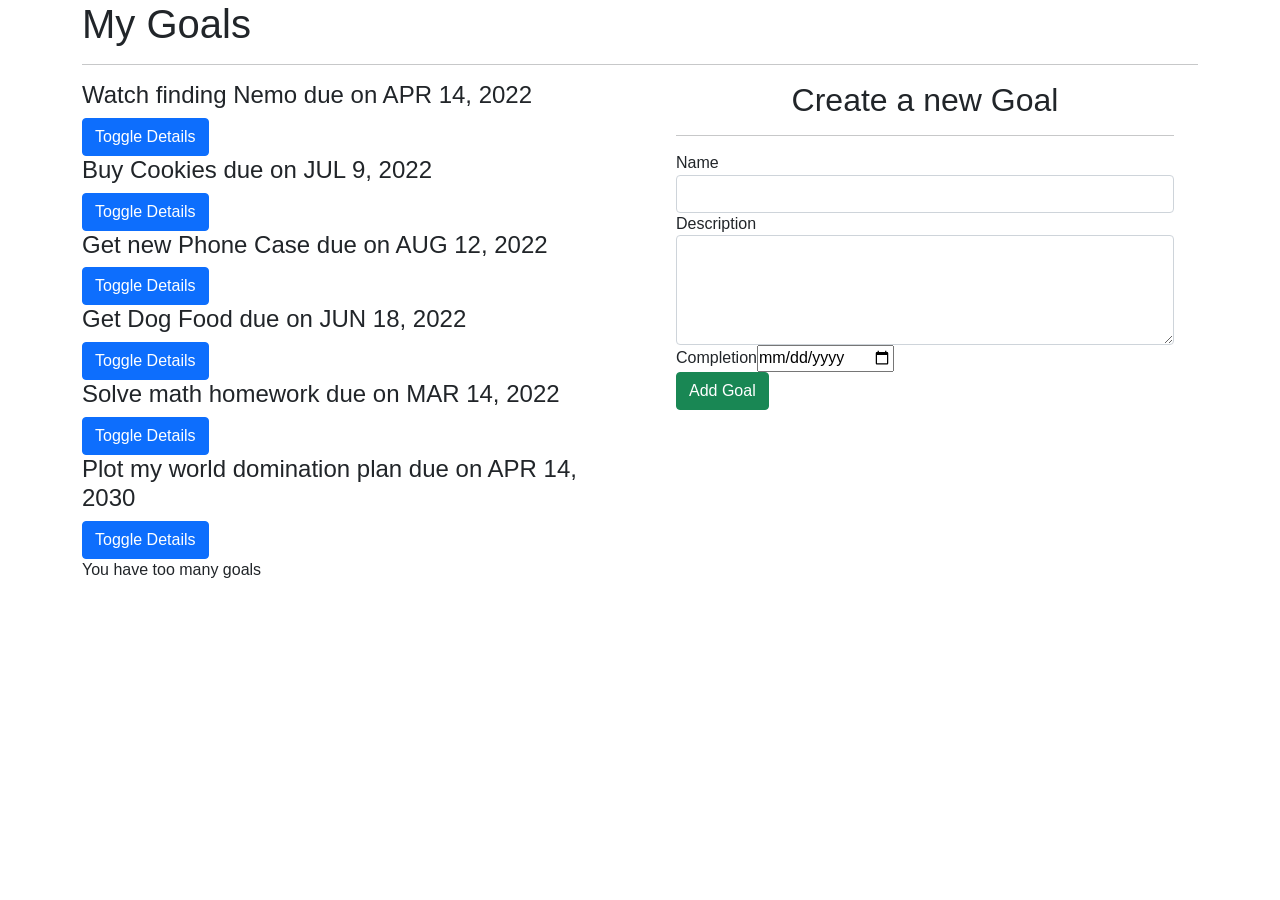
<file: index.html>
<!DOCTYPE html><html lang="en"><head>
  <meta charset="utf-8">
  <title>Goals</title>
  <base href="https://b3nzuk3.github.io/ang1/">
  <meta name="viewport" content="width=device-width, initial-scale=1">
  <link rel="icon" type="image/x-icon" href="favicon.ico">
<style>@charset "UTF-8";:root{--bs-blue:#0d6efd;--bs-indigo:#6610f2;--bs-purple:#6f42c1;--bs-pink:#d63384;--bs-red:#dc3545;--bs-orange:#fd7e14;--bs-yellow:#ffc107;--bs-green:#198754;--bs-teal:#20c997;--bs-cyan:#0dcaf0;--bs-white:#fff;--bs-gray:#6c757d;--bs-gray-dark:#343a40;--bs-gray-100:#f8f9fa;--bs-gray-200:#e9ecef;--bs-gray-300:#dee2e6;--bs-gray-400:#ced4da;--bs-gray-500:#adb5bd;--bs-gray-600:#6c757d;--bs-gray-700:#495057;--bs-gray-800:#343a40;--bs-gray-900:#212529;--bs-primary:#0d6efd;--bs-secondary:#6c757d;--bs-success:#198754;--bs-info:#0dcaf0;--bs-warning:#ffc107;--bs-danger:#dc3545;--bs-light:#f8f9fa;--bs-dark:#212529;--bs-primary-rgb:13, 110, 253;--bs-secondary-rgb:108, 117, 125;--bs-success-rgb:25, 135, 84;--bs-info-rgb:13, 202, 240;--bs-warning-rgb:255, 193, 7;--bs-danger-rgb:220, 53, 69;--bs-light-rgb:248, 249, 250;--bs-dark-rgb:33, 37, 41;--bs-white-rgb:255, 255, 255;--bs-black-rgb:0, 0, 0;--bs-body-color-rgb:33, 37, 41;--bs-body-bg-rgb:255, 255, 255;--bs-font-sans-serif:system-ui, -apple-system, "Segoe UI", Roboto, "Helvetica Neue", Arial, "Noto Sans", "Liberation Sans", sans-serif, "Apple Color Emoji", "Segoe UI Emoji", "Segoe UI Symbol", "Noto Color Emoji";--bs-font-monospace:SFMono-Regular, Menlo, Monaco, Consolas, "Liberation Mono", "Courier New", monospace;--bs-gradient:linear-gradient(180deg, rgba(255, 255, 255, .15), rgba(255, 255, 255, 0));--bs-body-font-family:var(--bs-font-sans-serif);--bs-body-font-size:1rem;--bs-body-font-weight:400;--bs-body-line-height:1.5;--bs-body-color:#212529;--bs-body-bg:#fff}*,*:before,*:after{box-sizing:border-box}@media (prefers-reduced-motion: no-preference){:root{scroll-behavior:smooth}}body{margin:0;font-family:var(--bs-body-font-family);font-size:var(--bs-body-font-size);font-weight:var(--bs-body-font-weight);line-height:var(--bs-body-line-height);color:var(--bs-body-color);text-align:var(--bs-body-text-align);background-color:var(--bs-body-bg);-webkit-text-size-adjust:100%;-webkit-tap-highlight-color:rgba(0,0,0,0)}*{box-sizing:border-box;margin:0;padding:0}body{font-family:Arial,Helvetica,sans-serif;line-height:1.4}</style><link rel="stylesheet" href="styles.53a5ae7534d9d14a.css" media="print" onload="this.media='all'"><noscript><link rel="stylesheet" href="styles.53a5ae7534d9d14a.css"></noscript></head>
<body>
  <app-root></app-root>
<script src="runtime.2a9eb2c958cc40c8.js" type="module"></script><script src="polyfills.2466ddff201bca26.js" type="module"></script><script src="main.f2dfb264f28ccfc1.js" type="module"></script>

</body></html>
</file>
<file: styles.53a5ae7534d9d14a.css>
@charset "UTF-8";/*!
 * Bootstrap v5.1.3 (https://getbootstrap.com/)
 * Copyright 2011-2021 The Bootstrap Authors
 * Copyright 2011-2021 Twitter, Inc.
 * Licensed under MIT (https://github.com/twbs/bootstrap/blob/main/LICENSE)
 */:root{--bs-blue: #0d6efd;--bs-indigo: #6610f2;--bs-purple: #6f42c1;--bs-pink: #d63384;--bs-red: #dc3545;--bs-orange: #fd7e14;--bs-yellow: #ffc107;--bs-green: #198754;--bs-teal: #20c997;--bs-cyan: #0dcaf0;--bs-white: #fff;--bs-gray: #6c757d;--bs-gray-dark: #343a40;--bs-gray-100: #f8f9fa;--bs-gray-200: #e9ecef;--bs-gray-300: #dee2e6;--bs-gray-400: #ced4da;--bs-gray-500: #adb5bd;--bs-gray-600: #6c757d;--bs-gray-700: #495057;--bs-gray-800: #343a40;--bs-gray-900: #212529;--bs-primary: #0d6efd;--bs-secondary: #6c757d;--bs-success: #198754;--bs-info: #0dcaf0;--bs-warning: #ffc107;--bs-danger: #dc3545;--bs-light: #f8f9fa;--bs-dark: #212529;--bs-primary-rgb: 13, 110, 253;--bs-secondary-rgb: 108, 117, 125;--bs-success-rgb: 25, 135, 84;--bs-info-rgb: 13, 202, 240;--bs-warning-rgb: 255, 193, 7;--bs-danger-rgb: 220, 53, 69;--bs-light-rgb: 248, 249, 250;--bs-dark-rgb: 33, 37, 41;--bs-white-rgb: 255, 255, 255;--bs-black-rgb: 0, 0, 0;--bs-body-color-rgb: 33, 37, 41;--bs-body-bg-rgb: 255, 255, 255;--bs-font-sans-serif: system-ui, -apple-system, "Segoe UI", Roboto, "Helvetica Neue", Arial, "Noto Sans", "Liberation Sans", sans-serif, "Apple Color Emoji", "Segoe UI Emoji", "Segoe UI Symbol", "Noto Color Emoji";--bs-font-monospace: SFMono-Regular, Menlo, Monaco, Consolas, "Liberation Mono", "Courier New", monospace;--bs-gradient: linear-gradient(180deg, rgba(255, 255, 255, .15), rgba(255, 255, 255, 0));--bs-body-font-family: var(--bs-font-sans-serif);--bs-body-font-size: 1rem;--bs-body-font-weight: 400;--bs-body-line-height: 1.5;--bs-body-color: #212529;--bs-body-bg: #fff}*,*:before,*:after{box-sizing:border-box}@media (prefers-reduced-motion: no-preference){:root{scroll-behavior:smooth}}body{margin:0;font-family:var(--bs-body-font-family);font-size:var(--bs-body-font-size);font-weight:var(--bs-body-font-weight);line-height:var(--bs-body-line-height);color:var(--bs-body-color);text-align:var(--bs-body-text-align);background-color:var(--bs-body-bg);-webkit-text-size-adjust:100%;-webkit-tap-highlight-color:rgba(0,0,0,0)}hr{margin:1rem 0;color:inherit;background-color:currentColor;border:0;opacity:.25}hr:not([size]){height:1px}h6,.h6,h5,.h5,h4,.h4,h3,.h3,h2,.h2,h1,.h1{margin-top:0;margin-bottom:.5rem;font-weight:500;line-height:1.2}h1,.h1{font-size:calc(1.375rem + 1.5vw)}@media (min-width: 1200px){h1,.h1{font-size:2.5rem}}h2,.h2{font-size:calc(1.325rem + .9vw)}@media (min-width: 1200px){h2,.h2{font-size:2rem}}h3,.h3{font-size:calc(1.3rem + .6vw)}@media (min-width: 1200px){h3,.h3{font-size:1.75rem}}h4,.h4{font-size:calc(1.275rem + .3vw)}@media (min-width: 1200px){h4,.h4{font-size:1.5rem}}h5,.h5{font-size:1.25rem}h6,.h6{font-size:1rem}p{margin-top:0;margin-bottom:1rem}abbr[title],abbr[data-bs-original-title]{-webkit-text-decoration:underline dotted;text-decoration:underline dotted;cursor:help;-webkit-text-decoration-skip-ink:none;text-decoration-skip-ink:none}address{margin-bottom:1rem;font-style:normal;line-height:inherit}ol,ul{padding-left:2rem}ol,ul,dl{margin-top:0;margin-bottom:1rem}ol ol,ul ul,ol ul,ul ol{margin-bottom:0}dt{font-weight:700}dd{margin-bottom:.5rem;margin-left:0}blockquote{margin:0 0 1rem}b,strong{font-weight:bolder}small,.small{font-size:.875em}mark,.mark{padding:.2em;background-color:#fcf8e3}sub,sup{position:relative;font-size:.75em;line-height:0;vertical-align:baseline}sub{bottom:-.25em}sup{top:-.5em}a{color:#0d6efd;text-decoration:underline}a:hover{color:#0a58ca}a:not([href]):not([class]),a:not([href]):not([class]):hover{color:inherit;text-decoration:none}pre,code,kbd,samp{font-family:var(--bs-font-monospace);font-size:1em;direction:ltr;unicode-bidi:bidi-override}pre{display:block;margin-top:0;margin-bottom:1rem;overflow:auto;font-size:.875em}pre code{font-size:inherit;color:inherit;word-break:normal}code{font-size:.875em;color:#d63384;word-wrap:break-word}a>code{color:inherit}kbd{padding:.2rem .4rem;font-size:.875em;color:#fff;background-color:#212529;border-radius:.2rem}kbd kbd{padding:0;font-size:1em;font-weight:700}figure{margin:0 0 1rem}img,svg{vertical-align:middle}table{caption-side:bottom;border-collapse:collapse}caption{padding-top:.5rem;padding-bottom:.5rem;color:#6c757d;text-align:left}th{text-align:inherit;text-align:-webkit-match-parent}thead,tbody,tfoot,tr,td,th{border-color:inherit;border-style:solid;border-width:0}label{display:inline-block}button{border-radius:0}button:focus:not(:focus-visible){outline:0}input,button,select,optgroup,textarea{margin:0;font-family:inherit;font-size:inherit;line-height:inherit}button,select{text-transform:none}[role=button]{cursor:pointer}select{word-wrap:normal}select:disabled{opacity:1}[list]::-webkit-calendar-picker-indicator{display:none}button,[type=button],[type=reset],[type=submit]{-webkit-appearance:button}button:not(:disabled),[type=button]:not(:disabled),[type=reset]:not(:disabled),[type=submit]:not(:disabled){cursor:pointer}::-moz-focus-inner{padding:0;border-style:none}textarea{resize:vertical}fieldset{min-width:0;padding:0;margin:0;border:0}legend{float:left;width:100%;padding:0;margin-bottom:.5rem;font-size:calc(1.275rem + .3vw);line-height:inherit}@media (min-width: 1200px){legend{font-size:1.5rem}}legend+*{clear:left}::-webkit-datetime-edit-fields-wrapper,::-webkit-datetime-edit-text,::-webkit-datetime-edit-minute,::-webkit-datetime-edit-hour-field,::-webkit-datetime-edit-day-field,::-webkit-datetime-edit-month-field,::-webkit-datetime-edit-year-field{padding:0}::-webkit-inner-spin-button{height:auto}[type=search]{outline-offset:-2px;-webkit-appearance:textfield}::-webkit-search-decoration{-webkit-appearance:none}::-webkit-color-swatch-wrapper{padding:0}::-webkit-file-upload-button{font:inherit}::file-selector-button{font:inherit}::-webkit-file-upload-button{font:inherit;-webkit-appearance:button}output{display:inline-block}iframe{border:0}summary{display:list-item;cursor:pointer}progress{vertical-align:baseline}[hidden]{display:none!important}.lead{font-size:1.25rem;font-weight:300}.display-1{font-size:calc(1.625rem + 4.5vw);font-weight:300;line-height:1.2}@media (min-width: 1200px){.display-1{font-size:5rem}}.display-2{font-size:calc(1.575rem + 3.9vw);font-weight:300;line-height:1.2}@media (min-width: 1200px){.display-2{font-size:4.5rem}}.display-3{font-size:calc(1.525rem + 3.3vw);font-weight:300;line-height:1.2}@media (min-width: 1200px){.display-3{font-size:4rem}}.display-4{font-size:calc(1.475rem + 2.7vw);font-weight:300;line-height:1.2}@media (min-width: 1200px){.display-4{font-size:3.5rem}}.display-5{font-size:calc(1.425rem + 2.1vw);font-weight:300;line-height:1.2}@media (min-width: 1200px){.display-5{font-size:3rem}}.display-6{font-size:calc(1.375rem + 1.5vw);font-weight:300;line-height:1.2}@media (min-width: 1200px){.display-6{font-size:2.5rem}}.list-unstyled,.list-inline{padding-left:0;list-style:none}.list-inline-item{display:inline-block}.list-inline-item:not(:last-child){margin-right:.5rem}.initialism{font-size:.875em;text-transform:uppercase}.blockquote{margin-bottom:1rem;font-size:1.25rem}.blockquote>:last-child{margin-bottom:0}.blockquote-footer{margin-top:-1rem;margin-bottom:1rem;font-size:.875em;color:#6c757d}.blockquote-footer:before{content:"\2014\a0"}.img-fluid{max-width:100%;height:auto}.img-thumbnail{padding:.25rem;background-color:#fff;border:1px solid #dee2e6;border-radius:.25rem;max-width:100%;height:auto}.figure{display:inline-block}.figure-img{margin-bottom:.5rem;line-height:1}.figure-caption{font-size:.875em;color:#6c757d}.container,.container-fluid,.container-xxl,.container-xl,.container-lg,.container-md,.container-sm{width:100%;padding-right:var(--bs-gutter-x, .75rem);padding-left:var(--bs-gutter-x, .75rem);margin-right:auto;margin-left:auto}@media (min-width: 576px){.container-sm,.container{max-width:540px}}@media (min-width: 768px){.container-md,.container-sm,.container{max-width:720px}}@media (min-width: 992px){.container-lg,.container-md,.container-sm,.container{max-width:960px}}@media (min-width: 1200px){.container-xl,.container-lg,.container-md,.container-sm,.container{max-width:1140px}}@media (min-width: 1400px){.container-xxl,.container-xl,.container-lg,.container-md,.container-sm,.container{max-width:1320px}}.row{--bs-gutter-x: 1.5rem;--bs-gutter-y: 0;display:flex;flex-wrap:wrap;margin-top:calc(-1 * var(--bs-gutter-y));margin-right:calc(-.5 * var(--bs-gutter-x));margin-left:calc(-.5 * var(--bs-gutter-x))}.row>*{flex-shrink:0;width:100%;max-width:100%;padding-right:calc(var(--bs-gutter-x) * .5);padding-left:calc(var(--bs-gutter-x) * .5);margin-top:var(--bs-gutter-y)}.col{flex:1 0 0%}.row-cols-auto>*{flex:0 0 auto;width:auto}.row-cols-1>*{flex:0 0 auto;width:100%}.row-cols-2>*{flex:0 0 auto;width:50%}.row-cols-3>*{flex:0 0 auto;width:33.3333333333%}.row-cols-4>*{flex:0 0 auto;width:25%}.row-cols-5>*{flex:0 0 auto;width:20%}.row-cols-6>*{flex:0 0 auto;width:16.6666666667%}.col-auto{flex:0 0 auto;width:auto}.col-1{flex:0 0 auto;width:8.33333333%}.col-2{flex:0 0 auto;width:16.66666667%}.col-3{flex:0 0 auto;width:25%}.col-4{flex:0 0 auto;width:33.33333333%}.col-5{flex:0 0 auto;width:41.66666667%}.col-6{flex:0 0 auto;width:50%}.col-7{flex:0 0 auto;width:58.33333333%}.col-8{flex:0 0 auto;width:66.66666667%}.col-9{flex:0 0 auto;width:75%}.col-10{flex:0 0 auto;width:83.33333333%}.col-11{flex:0 0 auto;width:91.66666667%}.col-12{flex:0 0 auto;width:100%}.offset-1{margin-left:8.33333333%}.offset-2{margin-left:16.66666667%}.offset-3{margin-left:25%}.offset-4{margin-left:33.33333333%}.offset-5{margin-left:41.66666667%}.offset-6{margin-left:50%}.offset-7{margin-left:58.33333333%}.offset-8{margin-left:66.66666667%}.offset-9{margin-left:75%}.offset-10{margin-left:83.33333333%}.offset-11{margin-left:91.66666667%}.g-0,.gx-0{--bs-gutter-x: 0}.g-0,.gy-0{--bs-gutter-y: 0}.g-1,.gx-1{--bs-gutter-x: .25rem}.g-1,.gy-1{--bs-gutter-y: .25rem}.g-2,.gx-2{--bs-gutter-x: .5rem}.g-2,.gy-2{--bs-gutter-y: .5rem}.g-3,.gx-3{--bs-gutter-x: 1rem}.g-3,.gy-3{--bs-gutter-y: 1rem}.g-4,.gx-4{--bs-gutter-x: 1.5rem}.g-4,.gy-4{--bs-gutter-y: 1.5rem}.g-5,.gx-5{--bs-gutter-x: 3rem}.g-5,.gy-5{--bs-gutter-y: 3rem}@media (min-width: 576px){.col-sm{flex:1 0 0%}.row-cols-sm-auto>*{flex:0 0 auto;width:auto}.row-cols-sm-1>*{flex:0 0 auto;width:100%}.row-cols-sm-2>*{flex:0 0 auto;width:50%}.row-cols-sm-3>*{flex:0 0 auto;width:33.3333333333%}.row-cols-sm-4>*{flex:0 0 auto;width:25%}.row-cols-sm-5>*{flex:0 0 auto;width:20%}.row-cols-sm-6>*{flex:0 0 auto;width:16.6666666667%}.col-sm-auto{flex:0 0 auto;width:auto}.col-sm-1{flex:0 0 auto;width:8.33333333%}.col-sm-2{flex:0 0 auto;width:16.66666667%}.col-sm-3{flex:0 0 auto;width:25%}.col-sm-4{flex:0 0 auto;width:33.33333333%}.col-sm-5{flex:0 0 auto;width:41.66666667%}.col-sm-6{flex:0 0 auto;width:50%}.col-sm-7{flex:0 0 auto;width:58.33333333%}.col-sm-8{flex:0 0 auto;width:66.66666667%}.col-sm-9{flex:0 0 auto;width:75%}.col-sm-10{flex:0 0 auto;width:83.33333333%}.col-sm-11{flex:0 0 auto;width:91.66666667%}.col-sm-12{flex:0 0 auto;width:100%}.offset-sm-0{margin-left:0}.offset-sm-1{margin-left:8.33333333%}.offset-sm-2{margin-left:16.66666667%}.offset-sm-3{margin-left:25%}.offset-sm-4{margin-left:33.33333333%}.offset-sm-5{margin-left:41.66666667%}.offset-sm-6{margin-left:50%}.offset-sm-7{margin-left:58.33333333%}.offset-sm-8{margin-left:66.66666667%}.offset-sm-9{margin-left:75%}.offset-sm-10{margin-left:83.33333333%}.offset-sm-11{margin-left:91.66666667%}.g-sm-0,.gx-sm-0{--bs-gutter-x: 0}.g-sm-0,.gy-sm-0{--bs-gutter-y: 0}.g-sm-1,.gx-sm-1{--bs-gutter-x: .25rem}.g-sm-1,.gy-sm-1{--bs-gutter-y: .25rem}.g-sm-2,.gx-sm-2{--bs-gutter-x: .5rem}.g-sm-2,.gy-sm-2{--bs-gutter-y: .5rem}.g-sm-3,.gx-sm-3{--bs-gutter-x: 1rem}.g-sm-3,.gy-sm-3{--bs-gutter-y: 1rem}.g-sm-4,.gx-sm-4{--bs-gutter-x: 1.5rem}.g-sm-4,.gy-sm-4{--bs-gutter-y: 1.5rem}.g-sm-5,.gx-sm-5{--bs-gutter-x: 3rem}.g-sm-5,.gy-sm-5{--bs-gutter-y: 3rem}}@media (min-width: 768px){.col-md{flex:1 0 0%}.row-cols-md-auto>*{flex:0 0 auto;width:auto}.row-cols-md-1>*{flex:0 0 auto;width:100%}.row-cols-md-2>*{flex:0 0 auto;width:50%}.row-cols-md-3>*{flex:0 0 auto;width:33.3333333333%}.row-cols-md-4>*{flex:0 0 auto;width:25%}.row-cols-md-5>*{flex:0 0 auto;width:20%}.row-cols-md-6>*{flex:0 0 auto;width:16.6666666667%}.col-md-auto{flex:0 0 auto;width:auto}.col-md-1{flex:0 0 auto;width:8.33333333%}.col-md-2{flex:0 0 auto;width:16.66666667%}.col-md-3{flex:0 0 auto;width:25%}.col-md-4{flex:0 0 auto;width:33.33333333%}.col-md-5{flex:0 0 auto;width:41.66666667%}.col-md-6{flex:0 0 auto;width:50%}.col-md-7{flex:0 0 auto;width:58.33333333%}.col-md-8{flex:0 0 auto;width:66.66666667%}.col-md-9{flex:0 0 auto;width:75%}.col-md-10{flex:0 0 auto;width:83.33333333%}.col-md-11{flex:0 0 auto;width:91.66666667%}.col-md-12{flex:0 0 auto;width:100%}.offset-md-0{margin-left:0}.offset-md-1{margin-left:8.33333333%}.offset-md-2{margin-left:16.66666667%}.offset-md-3{margin-left:25%}.offset-md-4{margin-left:33.33333333%}.offset-md-5{margin-left:41.66666667%}.offset-md-6{margin-left:50%}.offset-md-7{margin-left:58.33333333%}.offset-md-8{margin-left:66.66666667%}.offset-md-9{margin-left:75%}.offset-md-10{margin-left:83.33333333%}.offset-md-11{margin-left:91.66666667%}.g-md-0,.gx-md-0{--bs-gutter-x: 0}.g-md-0,.gy-md-0{--bs-gutter-y: 0}.g-md-1,.gx-md-1{--bs-gutter-x: .25rem}.g-md-1,.gy-md-1{--bs-gutter-y: .25rem}.g-md-2,.gx-md-2{--bs-gutter-x: .5rem}.g-md-2,.gy-md-2{--bs-gutter-y: .5rem}.g-md-3,.gx-md-3{--bs-gutter-x: 1rem}.g-md-3,.gy-md-3{--bs-gutter-y: 1rem}.g-md-4,.gx-md-4{--bs-gutter-x: 1.5rem}.g-md-4,.gy-md-4{--bs-gutter-y: 1.5rem}.g-md-5,.gx-md-5{--bs-gutter-x: 3rem}.g-md-5,.gy-md-5{--bs-gutter-y: 3rem}}@media (min-width: 992px){.col-lg{flex:1 0 0%}.row-cols-lg-auto>*{flex:0 0 auto;width:auto}.row-cols-lg-1>*{flex:0 0 auto;width:100%}.row-cols-lg-2>*{flex:0 0 auto;width:50%}.row-cols-lg-3>*{flex:0 0 auto;width:33.3333333333%}.row-cols-lg-4>*{flex:0 0 auto;width:25%}.row-cols-lg-5>*{flex:0 0 auto;width:20%}.row-cols-lg-6>*{flex:0 0 auto;width:16.6666666667%}.col-lg-auto{flex:0 0 auto;width:auto}.col-lg-1{flex:0 0 auto;width:8.33333333%}.col-lg-2{flex:0 0 auto;width:16.66666667%}.col-lg-3{flex:0 0 auto;width:25%}.col-lg-4{flex:0 0 auto;width:33.33333333%}.col-lg-5{flex:0 0 auto;width:41.66666667%}.col-lg-6{flex:0 0 auto;width:50%}.col-lg-7{flex:0 0 auto;width:58.33333333%}.col-lg-8{flex:0 0 auto;width:66.66666667%}.col-lg-9{flex:0 0 auto;width:75%}.col-lg-10{flex:0 0 auto;width:83.33333333%}.col-lg-11{flex:0 0 auto;width:91.66666667%}.col-lg-12{flex:0 0 auto;width:100%}.offset-lg-0{margin-left:0}.offset-lg-1{margin-left:8.33333333%}.offset-lg-2{margin-left:16.66666667%}.offset-lg-3{margin-left:25%}.offset-lg-4{margin-left:33.33333333%}.offset-lg-5{margin-left:41.66666667%}.offset-lg-6{margin-left:50%}.offset-lg-7{margin-left:58.33333333%}.offset-lg-8{margin-left:66.66666667%}.offset-lg-9{margin-left:75%}.offset-lg-10{margin-left:83.33333333%}.offset-lg-11{margin-left:91.66666667%}.g-lg-0,.gx-lg-0{--bs-gutter-x: 0}.g-lg-0,.gy-lg-0{--bs-gutter-y: 0}.g-lg-1,.gx-lg-1{--bs-gutter-x: .25rem}.g-lg-1,.gy-lg-1{--bs-gutter-y: .25rem}.g-lg-2,.gx-lg-2{--bs-gutter-x: .5rem}.g-lg-2,.gy-lg-2{--bs-gutter-y: .5rem}.g-lg-3,.gx-lg-3{--bs-gutter-x: 1rem}.g-lg-3,.gy-lg-3{--bs-gutter-y: 1rem}.g-lg-4,.gx-lg-4{--bs-gutter-x: 1.5rem}.g-lg-4,.gy-lg-4{--bs-gutter-y: 1.5rem}.g-lg-5,.gx-lg-5{--bs-gutter-x: 3rem}.g-lg-5,.gy-lg-5{--bs-gutter-y: 3rem}}@media (min-width: 1200px){.col-xl{flex:1 0 0%}.row-cols-xl-auto>*{flex:0 0 auto;width:auto}.row-cols-xl-1>*{flex:0 0 auto;width:100%}.row-cols-xl-2>*{flex:0 0 auto;width:50%}.row-cols-xl-3>*{flex:0 0 auto;width:33.3333333333%}.row-cols-xl-4>*{flex:0 0 auto;width:25%}.row-cols-xl-5>*{flex:0 0 auto;width:20%}.row-cols-xl-6>*{flex:0 0 auto;width:16.6666666667%}.col-xl-auto{flex:0 0 auto;width:auto}.col-xl-1{flex:0 0 auto;width:8.33333333%}.col-xl-2{flex:0 0 auto;width:16.66666667%}.col-xl-3{flex:0 0 auto;width:25%}.col-xl-4{flex:0 0 auto;width:33.33333333%}.col-xl-5{flex:0 0 auto;width:41.66666667%}.col-xl-6{flex:0 0 auto;width:50%}.col-xl-7{flex:0 0 auto;width:58.33333333%}.col-xl-8{flex:0 0 auto;width:66.66666667%}.col-xl-9{flex:0 0 auto;width:75%}.col-xl-10{flex:0 0 auto;width:83.33333333%}.col-xl-11{flex:0 0 auto;width:91.66666667%}.col-xl-12{flex:0 0 auto;width:100%}.offset-xl-0{margin-left:0}.offset-xl-1{margin-left:8.33333333%}.offset-xl-2{margin-left:16.66666667%}.offset-xl-3{margin-left:25%}.offset-xl-4{margin-left:33.33333333%}.offset-xl-5{margin-left:41.66666667%}.offset-xl-6{margin-left:50%}.offset-xl-7{margin-left:58.33333333%}.offset-xl-8{margin-left:66.66666667%}.offset-xl-9{margin-left:75%}.offset-xl-10{margin-left:83.33333333%}.offset-xl-11{margin-left:91.66666667%}.g-xl-0,.gx-xl-0{--bs-gutter-x: 0}.g-xl-0,.gy-xl-0{--bs-gutter-y: 0}.g-xl-1,.gx-xl-1{--bs-gutter-x: .25rem}.g-xl-1,.gy-xl-1{--bs-gutter-y: .25rem}.g-xl-2,.gx-xl-2{--bs-gutter-x: .5rem}.g-xl-2,.gy-xl-2{--bs-gutter-y: .5rem}.g-xl-3,.gx-xl-3{--bs-gutter-x: 1rem}.g-xl-3,.gy-xl-3{--bs-gutter-y: 1rem}.g-xl-4,.gx-xl-4{--bs-gutter-x: 1.5rem}.g-xl-4,.gy-xl-4{--bs-gutter-y: 1.5rem}.g-xl-5,.gx-xl-5{--bs-gutter-x: 3rem}.g-xl-5,.gy-xl-5{--bs-gutter-y: 3rem}}@media (min-width: 1400px){.col-xxl{flex:1 0 0%}.row-cols-xxl-auto>*{flex:0 0 auto;width:auto}.row-cols-xxl-1>*{flex:0 0 auto;width:100%}.row-cols-xxl-2>*{flex:0 0 auto;width:50%}.row-cols-xxl-3>*{flex:0 0 auto;width:33.3333333333%}.row-cols-xxl-4>*{flex:0 0 auto;width:25%}.row-cols-xxl-5>*{flex:0 0 auto;width:20%}.row-cols-xxl-6>*{flex:0 0 auto;width:16.6666666667%}.col-xxl-auto{flex:0 0 auto;width:auto}.col-xxl-1{flex:0 0 auto;width:8.33333333%}.col-xxl-2{flex:0 0 auto;width:16.66666667%}.col-xxl-3{flex:0 0 auto;width:25%}.col-xxl-4{flex:0 0 auto;width:33.33333333%}.col-xxl-5{flex:0 0 auto;width:41.66666667%}.col-xxl-6{flex:0 0 auto;width:50%}.col-xxl-7{flex:0 0 auto;width:58.33333333%}.col-xxl-8{flex:0 0 auto;width:66.66666667%}.col-xxl-9{flex:0 0 auto;width:75%}.col-xxl-10{flex:0 0 auto;width:83.33333333%}.col-xxl-11{flex:0 0 auto;width:91.66666667%}.col-xxl-12{flex:0 0 auto;width:100%}.offset-xxl-0{margin-left:0}.offset-xxl-1{margin-left:8.33333333%}.offset-xxl-2{margin-left:16.66666667%}.offset-xxl-3{margin-left:25%}.offset-xxl-4{margin-left:33.33333333%}.offset-xxl-5{margin-left:41.66666667%}.offset-xxl-6{margin-left:50%}.offset-xxl-7{margin-left:58.33333333%}.offset-xxl-8{margin-left:66.66666667%}.offset-xxl-9{margin-left:75%}.offset-xxl-10{margin-left:83.33333333%}.offset-xxl-11{margin-left:91.66666667%}.g-xxl-0,.gx-xxl-0{--bs-gutter-x: 0}.g-xxl-0,.gy-xxl-0{--bs-gutter-y: 0}.g-xxl-1,.gx-xxl-1{--bs-gutter-x: .25rem}.g-xxl-1,.gy-xxl-1{--bs-gutter-y: .25rem}.g-xxl-2,.gx-xxl-2{--bs-gutter-x: .5rem}.g-xxl-2,.gy-xxl-2{--bs-gutter-y: .5rem}.g-xxl-3,.gx-xxl-3{--bs-gutter-x: 1rem}.g-xxl-3,.gy-xxl-3{--bs-gutter-y: 1rem}.g-xxl-4,.gx-xxl-4{--bs-gutter-x: 1.5rem}.g-xxl-4,.gy-xxl-4{--bs-gutter-y: 1.5rem}.g-xxl-5,.gx-xxl-5{--bs-gutter-x: 3rem}.g-xxl-5,.gy-xxl-5{--bs-gutter-y: 3rem}}.table{--bs-table-bg: transparent;--bs-table-accent-bg: transparent;--bs-table-striped-color: #212529;--bs-table-striped-bg: rgba(0, 0, 0, .05);--bs-table-active-color: #212529;--bs-table-active-bg: rgba(0, 0, 0, .1);--bs-table-hover-color: #212529;--bs-table-hover-bg: rgba(0, 0, 0, .075);width:100%;margin-bottom:1rem;color:#212529;vertical-align:top;border-color:#dee2e6}.table>:not(caption)>*>*{padding:.5rem;background-color:var(--bs-table-bg);border-bottom-width:1px;box-shadow:inset 0 0 0 9999px var(--bs-table-accent-bg)}.table>tbody{vertical-align:inherit}.table>thead{vertical-align:bottom}.table>:not(:first-child){border-top:2px solid currentColor}.caption-top{caption-side:top}.table-sm>:not(caption)>*>*{padding:.25rem}.table-bordered>:not(caption)>*{border-width:1px 0}.table-bordered>:not(caption)>*>*{border-width:0 1px}.table-borderless>:not(caption)>*>*{border-bottom-width:0}.table-borderless>:not(:first-child){border-top-width:0}.table-striped>tbody>tr:nth-of-type(odd)>*{--bs-table-accent-bg: var(--bs-table-striped-bg);color:var(--bs-table-striped-color)}.table-active{--bs-table-accent-bg: var(--bs-table-active-bg);color:var(--bs-table-active-color)}.table-hover>tbody>tr:hover>*{--bs-table-accent-bg: var(--bs-table-hover-bg);color:var(--bs-table-hover-color)}.table-primary{--bs-table-bg: #cfe2ff;--bs-table-striped-bg: #c5d7f2;--bs-table-striped-color: #000;--bs-table-active-bg: #bacbe6;--bs-table-active-color: #000;--bs-table-hover-bg: #bfd1ec;--bs-table-hover-color: #000;color:#000;border-color:#bacbe6}.table-secondary{--bs-table-bg: #e2e3e5;--bs-table-striped-bg: #d7d8da;--bs-table-striped-color: #000;--bs-table-active-bg: #cbccce;--bs-table-active-color: #000;--bs-table-hover-bg: #d1d2d4;--bs-table-hover-color: #000;color:#000;border-color:#cbccce}.table-success{--bs-table-bg: #d1e7dd;--bs-table-striped-bg: #c7dbd2;--bs-table-striped-color: #000;--bs-table-active-bg: #bcd0c7;--bs-table-active-color: #000;--bs-table-hover-bg: #c1d6cc;--bs-table-hover-color: #000;color:#000;border-color:#bcd0c7}.table-info{--bs-table-bg: #cff4fc;--bs-table-striped-bg: #c5e8ef;--bs-table-striped-color: #000;--bs-table-active-bg: #badce3;--bs-table-active-color: #000;--bs-table-hover-bg: #bfe2e9;--bs-table-hover-color: #000;color:#000;border-color:#badce3}.table-warning{--bs-table-bg: #fff3cd;--bs-table-striped-bg: #f2e7c3;--bs-table-striped-color: #000;--bs-table-active-bg: #e6dbb9;--bs-table-active-color: #000;--bs-table-hover-bg: #ece1be;--bs-table-hover-color: #000;color:#000;border-color:#e6dbb9}.table-danger{--bs-table-bg: #f8d7da;--bs-table-striped-bg: #eccccf;--bs-table-striped-color: #000;--bs-table-active-bg: #dfc2c4;--bs-table-active-color: #000;--bs-table-hover-bg: #e5c7ca;--bs-table-hover-color: #000;color:#000;border-color:#dfc2c4}.table-light{--bs-table-bg: #f8f9fa;--bs-table-striped-bg: #ecedee;--bs-table-striped-color: #000;--bs-table-active-bg: #dfe0e1;--bs-table-active-color: #000;--bs-table-hover-bg: #e5e6e7;--bs-table-hover-color: #000;color:#000;border-color:#dfe0e1}.table-dark{--bs-table-bg: #212529;--bs-table-striped-bg: #2c3034;--bs-table-striped-color: #fff;--bs-table-active-bg: #373b3e;--bs-table-active-color: #fff;--bs-table-hover-bg: #323539;--bs-table-hover-color: #fff;color:#fff;border-color:#373b3e}.table-responsive{overflow-x:auto;-webkit-overflow-scrolling:touch}@media (max-width: 575.98px){.table-responsive-sm{overflow-x:auto;-webkit-overflow-scrolling:touch}}@media (max-width: 767.98px){.table-responsive-md{overflow-x:auto;-webkit-overflow-scrolling:touch}}@media (max-width: 991.98px){.table-responsive-lg{overflow-x:auto;-webkit-overflow-scrolling:touch}}@media (max-width: 1199.98px){.table-responsive-xl{overflow-x:auto;-webkit-overflow-scrolling:touch}}@media (max-width: 1399.98px){.table-responsive-xxl{overflow-x:auto;-webkit-overflow-scrolling:touch}}.form-label{margin-bottom:.5rem}.col-form-label{padding-top:calc(.375rem + 1px);padding-bottom:calc(.375rem + 1px);margin-bottom:0;font-size:inherit;line-height:1.5}.col-form-label-lg{padding-top:calc(.5rem + 1px);padding-bottom:calc(.5rem + 1px);font-size:1.25rem}.col-form-label-sm{padding-top:calc(.25rem + 1px);padding-bottom:calc(.25rem + 1px);font-size:.875rem}.form-text{margin-top:.25rem;font-size:.875em;color:#6c757d}.form-control{display:block;width:100%;padding:.375rem .75rem;font-size:1rem;font-weight:400;line-height:1.5;color:#212529;background-color:#fff;background-clip:padding-box;border:1px solid #ced4da;-webkit-appearance:none;appearance:none;border-radius:.25rem;transition:border-color .15s ease-in-out,box-shadow .15s ease-in-out}@media (prefers-reduced-motion: reduce){.form-control{transition:none}}.form-control[type=file]{overflow:hidden}.form-control[type=file]:not(:disabled):not([readonly]){cursor:pointer}.form-control:focus{color:#212529;background-color:#fff;border-color:#86b7fe;outline:0;box-shadow:0 0 0 .25rem #0d6efd40}.form-control::-webkit-date-and-time-value{height:1.5em}.form-control::placeholder{color:#6c757d;opacity:1}.form-control:disabled,.form-control[readonly]{background-color:#e9ecef;opacity:1}.form-control::-webkit-file-upload-button{padding:.375rem .75rem;margin:-.375rem -.75rem;margin-inline-end:.75rem;color:#212529;background-color:#e9ecef;pointer-events:none;border-color:inherit;border-style:solid;border-width:0;border-inline-end-width:1px;border-radius:0;-webkit-transition:color .15s ease-in-out,background-color .15s ease-in-out,border-color .15s ease-in-out,box-shadow .15s ease-in-out;transition:color .15s ease-in-out,background-color .15s ease-in-out,border-color .15s ease-in-out,box-shadow .15s ease-in-out}.form-control::file-selector-button{padding:.375rem .75rem;margin:-.375rem -.75rem;margin-inline-end:.75rem;color:#212529;background-color:#e9ecef;pointer-events:none;border-color:inherit;border-style:solid;border-width:0;border-inline-end-width:1px;border-radius:0;transition:color .15s ease-in-out,background-color .15s ease-in-out,border-color .15s ease-in-out,box-shadow .15s ease-in-out}@media (prefers-reduced-motion: reduce){.form-control::-webkit-file-upload-button{-webkit-transition:none;transition:none}.form-control::file-selector-button{transition:none}}.form-control:hover:not(:disabled):not([readonly])::-webkit-file-upload-button{background-color:#dde0e3}.form-control:hover:not(:disabled):not([readonly])::file-selector-button{background-color:#dde0e3}.form-control::-webkit-file-upload-button{padding:.375rem .75rem;margin:-.375rem -.75rem;margin-inline-end:.75rem;color:#212529;background-color:#e9ecef;pointer-events:none;border-color:inherit;border-style:solid;border-width:0;border-inline-end-width:1px;border-radius:0;-webkit-transition:color .15s ease-in-out,background-color .15s ease-in-out,border-color .15s ease-in-out,box-shadow .15s ease-in-out;transition:color .15s ease-in-out,background-color .15s ease-in-out,border-color .15s ease-in-out,box-shadow .15s ease-in-out}@media (prefers-reduced-motion: reduce){.form-control::-webkit-file-upload-button{-webkit-transition:none;transition:none}}.form-control:hover:not(:disabled):not([readonly])::-webkit-file-upload-button{background-color:#dde0e3}.form-control-plaintext{display:block;width:100%;padding:.375rem 0;margin-bottom:0;line-height:1.5;color:#212529;background-color:transparent;border:solid transparent;border-width:1px 0}.form-control-plaintext.form-control-sm,.form-control-plaintext.form-control-lg{padding-right:0;padding-left:0}.form-control-sm{min-height:calc(1.5em + .5rem + 2px);padding:.25rem .5rem;font-size:.875rem;border-radius:.2rem}.form-control-sm::-webkit-file-upload-button{padding:.25rem .5rem;margin:-.25rem -.5rem;margin-inline-end:.5rem}.form-control-sm::file-selector-button{padding:.25rem .5rem;margin:-.25rem -.5rem;margin-inline-end:.5rem}.form-control-sm::-webkit-file-upload-button{padding:.25rem .5rem;margin:-.25rem -.5rem;margin-inline-end:.5rem}.form-control-lg{min-height:calc(1.5em + 1rem + 2px);padding:.5rem 1rem;font-size:1.25rem;border-radius:.3rem}.form-control-lg::-webkit-file-upload-button{padding:.5rem 1rem;margin:-.5rem -1rem;margin-inline-end:1rem}.form-control-lg::file-selector-button{padding:.5rem 1rem;margin:-.5rem -1rem;margin-inline-end:1rem}.form-control-lg::-webkit-file-upload-button{padding:.5rem 1rem;margin:-.5rem -1rem;margin-inline-end:1rem}textarea.form-control{min-height:calc(1.5em + .75rem + 2px)}textarea.form-control-sm{min-height:calc(1.5em + .5rem + 2px)}textarea.form-control-lg{min-height:calc(1.5em + 1rem + 2px)}.form-control-color{width:3rem;height:auto;padding:.375rem}.form-control-color:not(:disabled):not([readonly]){cursor:pointer}.form-control-color::-moz-color-swatch{height:1.5em;border-radius:.25rem}.form-control-color::-webkit-color-swatch{height:1.5em;border-radius:.25rem}.form-select{display:block;width:100%;padding:.375rem 2.25rem .375rem .75rem;-moz-padding-start:calc(.75rem - 3px);font-size:1rem;font-weight:400;line-height:1.5;color:#212529;background-color:#fff;background-image:url("data:image/svg+xml,%3csvg xmlns='http://www.w3.org/2000/svg' viewBox='0 0 16 16'%3e%3cpath fill='none' stroke='%23343a40' stroke-linecap='round' stroke-linejoin='round' stroke-width='2' d='M2 5l6 6 6-6'/%3e%3c/svg%3e");background-repeat:no-repeat;background-position:right .75rem center;background-size:16px 12px;border:1px solid #ced4da;border-radius:.25rem;transition:border-color .15s ease-in-out,box-shadow .15s ease-in-out;-webkit-appearance:none;appearance:none}@media (prefers-reduced-motion: reduce){.form-select{transition:none}}.form-select:focus{border-color:#86b7fe;outline:0;box-shadow:0 0 0 .25rem #0d6efd40}.form-select[multiple],.form-select[size]:not([size="1"]){padding-right:.75rem;background-image:none}.form-select:disabled{background-color:#e9ecef}.form-select:-moz-focusring{color:transparent;text-shadow:0 0 0 #212529}.form-select-sm{padding-top:.25rem;padding-bottom:.25rem;padding-left:.5rem;font-size:.875rem;border-radius:.2rem}.form-select-lg{padding-top:.5rem;padding-bottom:.5rem;padding-left:1rem;font-size:1.25rem;border-radius:.3rem}.form-check{display:block;min-height:1.5rem;padding-left:1.5em;margin-bottom:.125rem}.form-check .form-check-input{float:left;margin-left:-1.5em}.form-check-input{width:1em;height:1em;margin-top:.25em;vertical-align:top;background-color:#fff;background-repeat:no-repeat;background-position:center;background-size:contain;border:1px solid rgba(0,0,0,.25);-webkit-appearance:none;appearance:none;-webkit-print-color-adjust:exact;color-adjust:exact}.form-check-input[type=checkbox]{border-radius:.25em}.form-check-input[type=radio]{border-radius:50%}.form-check-input:active{filter:brightness(90%)}.form-check-input:focus{border-color:#86b7fe;outline:0;box-shadow:0 0 0 .25rem #0d6efd40}.form-check-input:checked{background-color:#0d6efd;border-color:#0d6efd}.form-check-input:checked[type=checkbox]{background-image:url("data:image/svg+xml,%3csvg xmlns='http://www.w3.org/2000/svg' viewBox='0 0 20 20'%3e%3cpath fill='none' stroke='%23fff' stroke-linecap='round' stroke-linejoin='round' stroke-width='3' d='M6 10l3 3l6-6'/%3e%3c/svg%3e")}.form-check-input:checked[type=radio]{background-image:url("data:image/svg+xml,%3csvg xmlns='http://www.w3.org/2000/svg' viewBox='-4 -4 8 8'%3e%3ccircle r='2' fill='%23fff'/%3e%3c/svg%3e")}.form-check-input[type=checkbox]:indeterminate{background-color:#0d6efd;border-color:#0d6efd;background-image:url("data:image/svg+xml,%3csvg xmlns='http://www.w3.org/2000/svg' viewBox='0 0 20 20'%3e%3cpath fill='none' stroke='%23fff' stroke-linecap='round' stroke-linejoin='round' stroke-width='3' d='M6 10h8'/%3e%3c/svg%3e")}.form-check-input:disabled{pointer-events:none;filter:none;opacity:.5}.form-check-input[disabled]~.form-check-label,.form-check-input:disabled~.form-check-label{opacity:.5}.form-switch{padding-left:2.5em}.form-switch .form-check-input{width:2em;margin-left:-2.5em;background-image:url("data:image/svg+xml,%3csvg xmlns='http://www.w3.org/2000/svg' viewBox='-4 -4 8 8'%3e%3ccircle r='3' fill='rgba%280, 0, 0, 0.25%29'/%3e%3c/svg%3e");background-position:left center;border-radius:2em;transition:background-position .15s ease-in-out}@media (prefers-reduced-motion: reduce){.form-switch .form-check-input{transition:none}}.form-switch .form-check-input:focus{background-image:url("data:image/svg+xml,%3csvg xmlns='http://www.w3.org/2000/svg' viewBox='-4 -4 8 8'%3e%3ccircle r='3' fill='%2386b7fe'/%3e%3c/svg%3e")}.form-switch .form-check-input:checked{background-position:right center;background-image:url("data:image/svg+xml,%3csvg xmlns='http://www.w3.org/2000/svg' viewBox='-4 -4 8 8'%3e%3ccircle r='3' fill='%23fff'/%3e%3c/svg%3e")}.form-check-inline{display:inline-block;margin-right:1rem}.btn-check{position:absolute;clip:rect(0,0,0,0);pointer-events:none}.btn-check[disabled]+.btn,.btn-check:disabled+.btn{pointer-events:none;filter:none;opacity:.65}.form-range{width:100%;height:1.5rem;padding:0;background-color:transparent;-webkit-appearance:none;appearance:none}.form-range:focus{outline:0}.form-range:focus::-webkit-slider-thumb{box-shadow:0 0 0 1px #fff,0 0 0 .25rem #0d6efd40}.form-range:focus::-moz-range-thumb{box-shadow:0 0 0 1px #fff,0 0 0 .25rem #0d6efd40}.form-range::-moz-focus-outer{border:0}.form-range::-webkit-slider-thumb{width:1rem;height:1rem;margin-top:-.25rem;background-color:#0d6efd;border:0;border-radius:1rem;-webkit-transition:background-color .15s ease-in-out,border-color .15s ease-in-out,box-shadow .15s ease-in-out;transition:background-color .15s ease-in-out,border-color .15s ease-in-out,box-shadow .15s ease-in-out;-webkit-appearance:none;appearance:none}@media (prefers-reduced-motion: reduce){.form-range::-webkit-slider-thumb{-webkit-transition:none;transition:none}}.form-range::-webkit-slider-thumb:active{background-color:#b6d4fe}.form-range::-webkit-slider-runnable-track{width:100%;height:.5rem;color:transparent;cursor:pointer;background-color:#dee2e6;border-color:transparent;border-radius:1rem}.form-range::-moz-range-thumb{width:1rem;height:1rem;background-color:#0d6efd;border:0;border-radius:1rem;-moz-transition:background-color .15s ease-in-out,border-color .15s ease-in-out,box-shadow .15s ease-in-out;transition:background-color .15s ease-in-out,border-color .15s ease-in-out,box-shadow .15s ease-in-out;appearance:none}@media (prefers-reduced-motion: reduce){.form-range::-moz-range-thumb{-moz-transition:none;transition:none}}.form-range::-moz-range-thumb:active{background-color:#b6d4fe}.form-range::-moz-range-track{width:100%;height:.5rem;color:transparent;cursor:pointer;background-color:#dee2e6;border-color:transparent;border-radius:1rem}.form-range:disabled{pointer-events:none}.form-range:disabled::-webkit-slider-thumb{background-color:#adb5bd}.form-range:disabled::-moz-range-thumb{background-color:#adb5bd}.form-floating{position:relative}.form-floating>.form-control,.form-floating>.form-select{height:calc(3.5rem + 2px);line-height:1.25}.form-floating>label{position:absolute;top:0;left:0;height:100%;padding:1rem .75rem;pointer-events:none;border:1px solid transparent;transform-origin:0 0;transition:opacity .1s ease-in-out,transform .1s ease-in-out}@media (prefers-reduced-motion: reduce){.form-floating>label{transition:none}}.form-floating>.form-control{padding:1rem .75rem}.form-floating>.form-control::placeholder{color:transparent}.form-floating>.form-control:focus,.form-floating>.form-control:not(:placeholder-shown){padding-top:1.625rem;padding-bottom:.625rem}.form-floating>.form-control:-webkit-autofill{padding-top:1.625rem;padding-bottom:.625rem}.form-floating>.form-select{padding-top:1.625rem;padding-bottom:.625rem}.form-floating>.form-control:focus~label,.form-floating>.form-control:not(:placeholder-shown)~label,.form-floating>.form-select~label{opacity:.65;transform:scale(.85) translateY(-.5rem) translate(.15rem)}.form-floating>.form-control:-webkit-autofill~label{opacity:.65;transform:scale(.85) translateY(-.5rem) translate(.15rem)}.input-group{position:relative;display:flex;flex-wrap:wrap;align-items:stretch;width:100%}.input-group>.form-control,.input-group>.form-select{position:relative;flex:1 1 auto;width:1%;min-width:0}.input-group>.form-control:focus,.input-group>.form-select:focus{z-index:3}.input-group .btn{position:relative;z-index:2}.input-group .btn:focus{z-index:3}.input-group-text{display:flex;align-items:center;padding:.375rem .75rem;font-size:1rem;font-weight:400;line-height:1.5;color:#212529;text-align:center;white-space:nowrap;background-color:#e9ecef;border:1px solid #ced4da;border-radius:.25rem}.input-group-lg>.form-control,.input-group-lg>.form-select,.input-group-lg>.input-group-text,.input-group-lg>.btn{padding:.5rem 1rem;font-size:1.25rem;border-radius:.3rem}.input-group-sm>.form-control,.input-group-sm>.form-select,.input-group-sm>.input-group-text,.input-group-sm>.btn{padding:.25rem .5rem;font-size:.875rem;border-radius:.2rem}.input-group-lg>.form-select,.input-group-sm>.form-select{padding-right:3rem}.input-group:not(.has-validation)>:not(:last-child):not(.dropdown-toggle):not(.dropdown-menu),.input-group:not(.has-validation)>.dropdown-toggle:nth-last-child(n+3){border-top-right-radius:0;border-bottom-right-radius:0}.input-group.has-validation>:nth-last-child(n+3):not(.dropdown-toggle):not(.dropdown-menu),.input-group.has-validation>.dropdown-toggle:nth-last-child(n+4){border-top-right-radius:0;border-bottom-right-radius:0}.input-group>:not(:first-child):not(.dropdown-menu):not(.valid-tooltip):not(.valid-feedback):not(.invalid-tooltip):not(.invalid-feedback){margin-left:-1px;border-top-left-radius:0;border-bottom-left-radius:0}.valid-feedback{display:none;width:100%;margin-top:.25rem;font-size:.875em;color:#198754}.valid-tooltip{position:absolute;top:100%;z-index:5;display:none;max-width:100%;padding:.25rem .5rem;margin-top:.1rem;font-size:.875rem;color:#fff;background-color:#198754e6;border-radius:.25rem}.was-validated :valid~.valid-feedback,.was-validated :valid~.valid-tooltip,.is-valid~.valid-feedback,.is-valid~.valid-tooltip{display:block}.was-validated .form-control:valid,.form-control.is-valid{border-color:#198754;padding-right:calc(1.5em + .75rem);background-image:url("data:image/svg+xml,%3csvg xmlns='http://www.w3.org/2000/svg' viewBox='0 0 8 8'%3e%3cpath fill='%23198754' d='M2.3 6.73L.6 4.53c-.4-1.04.46-1.4 1.1-.8l1.1 1.4 3.4-3.8c.6-.63 1.6-.27 1.2.7l-4 4.6c-.43.5-.8.4-1.1.1z'/%3e%3c/svg%3e");background-repeat:no-repeat;background-position:right calc(.375em + .1875rem) center;background-size:calc(.75em + .375rem) calc(.75em + .375rem)}.was-validated .form-control:valid:focus,.form-control.is-valid:focus{border-color:#198754;box-shadow:0 0 0 .25rem #19875440}.was-validated textarea.form-control:valid,textarea.form-control.is-valid{padding-right:calc(1.5em + .75rem);background-position:top calc(.375em + .1875rem) right calc(.375em + .1875rem)}.was-validated .form-select:valid,.form-select.is-valid{border-color:#198754}.was-validated .form-select:valid:not([multiple]):not([size]),.was-validated .form-select:valid:not([multiple])[size="1"],.form-select.is-valid:not([multiple]):not([size]),.form-select.is-valid:not([multiple])[size="1"]{padding-right:4.125rem;background-image:url("data:image/svg+xml,%3csvg xmlns='http://www.w3.org/2000/svg' viewBox='0 0 16 16'%3e%3cpath fill='none' stroke='%23343a40' stroke-linecap='round' stroke-linejoin='round' stroke-width='2' d='M2 5l6 6 6-6'/%3e%3c/svg%3e"),url("data:image/svg+xml,%3csvg xmlns='http://www.w3.org/2000/svg' viewBox='0 0 8 8'%3e%3cpath fill='%23198754' d='M2.3 6.73L.6 4.53c-.4-1.04.46-1.4 1.1-.8l1.1 1.4 3.4-3.8c.6-.63 1.6-.27 1.2.7l-4 4.6c-.43.5-.8.4-1.1.1z'/%3e%3c/svg%3e");background-position:right .75rem center,center right 2.25rem;background-size:16px 12px,calc(.75em + .375rem) calc(.75em + .375rem)}.was-validated .form-select:valid:focus,.form-select.is-valid:focus{border-color:#198754;box-shadow:0 0 0 .25rem #19875440}.was-validated .form-check-input:valid,.form-check-input.is-valid{border-color:#198754}.was-validated .form-check-input:valid:checked,.form-check-input.is-valid:checked{background-color:#198754}.was-validated .form-check-input:valid:focus,.form-check-input.is-valid:focus{box-shadow:0 0 0 .25rem #19875440}.was-validated .form-check-input:valid~.form-check-label,.form-check-input.is-valid~.form-check-label{color:#198754}.form-check-inline .form-check-input~.valid-feedback{margin-left:.5em}.was-validated .input-group .form-control:valid,.input-group .form-control.is-valid,.was-validated .input-group .form-select:valid,.input-group .form-select.is-valid{z-index:1}.was-validated .input-group .form-control:valid:focus,.input-group .form-control.is-valid:focus,.was-validated .input-group .form-select:valid:focus,.input-group .form-select.is-valid:focus{z-index:3}.invalid-feedback{display:none;width:100%;margin-top:.25rem;font-size:.875em;color:#dc3545}.invalid-tooltip{position:absolute;top:100%;z-index:5;display:none;max-width:100%;padding:.25rem .5rem;margin-top:.1rem;font-size:.875rem;color:#fff;background-color:#dc3545e6;border-radius:.25rem}.was-validated :invalid~.invalid-feedback,.was-validated :invalid~.invalid-tooltip,.is-invalid~.invalid-feedback,.is-invalid~.invalid-tooltip{display:block}.was-validated .form-control:invalid,.form-control.is-invalid{border-color:#dc3545;padding-right:calc(1.5em + .75rem);background-image:url("data:image/svg+xml,%3csvg xmlns='http://www.w3.org/2000/svg' viewBox='0 0 12 12' width='12' height='12' fill='none' stroke='%23dc3545'%3e%3ccircle cx='6' cy='6' r='4.5'/%3e%3cpath stroke-linejoin='round' d='M5.8 3.6h.4L6 6.5z'/%3e%3ccircle cx='6' cy='8.2' r='.6' fill='%23dc3545' stroke='none'/%3e%3c/svg%3e");background-repeat:no-repeat;background-position:right calc(.375em + .1875rem) center;background-size:calc(.75em + .375rem) calc(.75em + .375rem)}.was-validated .form-control:invalid:focus,.form-control.is-invalid:focus{border-color:#dc3545;box-shadow:0 0 0 .25rem #dc354540}.was-validated textarea.form-control:invalid,textarea.form-control.is-invalid{padding-right:calc(1.5em + .75rem);background-position:top calc(.375em + .1875rem) right calc(.375em + .1875rem)}.was-validated .form-select:invalid,.form-select.is-invalid{border-color:#dc3545}.was-validated .form-select:invalid:not([multiple]):not([size]),.was-validated .form-select:invalid:not([multiple])[size="1"],.form-select.is-invalid:not([multiple]):not([size]),.form-select.is-invalid:not([multiple])[size="1"]{padding-right:4.125rem;background-image:url("data:image/svg+xml,%3csvg xmlns='http://www.w3.org/2000/svg' viewBox='0 0 16 16'%3e%3cpath fill='none' stroke='%23343a40' stroke-linecap='round' stroke-linejoin='round' stroke-width='2' d='M2 5l6 6 6-6'/%3e%3c/svg%3e"),url("data:image/svg+xml,%3csvg xmlns='http://www.w3.org/2000/svg' viewBox='0 0 12 12' width='12' height='12' fill='none' stroke='%23dc3545'%3e%3ccircle cx='6' cy='6' r='4.5'/%3e%3cpath stroke-linejoin='round' d='M5.8 3.6h.4L6 6.5z'/%3e%3ccircle cx='6' cy='8.2' r='.6' fill='%23dc3545' stroke='none'/%3e%3c/svg%3e");background-position:right .75rem center,center right 2.25rem;background-size:16px 12px,calc(.75em + .375rem) calc(.75em + .375rem)}.was-validated .form-select:invalid:focus,.form-select.is-invalid:focus{border-color:#dc3545;box-shadow:0 0 0 .25rem #dc354540}.was-validated .form-check-input:invalid,.form-check-input.is-invalid{border-color:#dc3545}.was-validated .form-check-input:invalid:checked,.form-check-input.is-invalid:checked{background-color:#dc3545}.was-validated .form-check-input:invalid:focus,.form-check-input.is-invalid:focus{box-shadow:0 0 0 .25rem #dc354540}.was-validated .form-check-input:invalid~.form-check-label,.form-check-input.is-invalid~.form-check-label{color:#dc3545}.form-check-inline .form-check-input~.invalid-feedback{margin-left:.5em}.was-validated .input-group .form-control:invalid,.input-group .form-control.is-invalid,.was-validated .input-group .form-select:invalid,.input-group .form-select.is-invalid{z-index:2}.was-validated .input-group .form-control:invalid:focus,.input-group .form-control.is-invalid:focus,.was-validated .input-group .form-select:invalid:focus,.input-group .form-select.is-invalid:focus{z-index:3}.btn{display:inline-block;font-weight:400;line-height:1.5;color:#212529;text-align:center;text-decoration:none;vertical-align:middle;cursor:pointer;-webkit-user-select:none;user-select:none;background-color:transparent;border:1px solid transparent;padding:.375rem .75rem;font-size:1rem;border-radius:.25rem;transition:color .15s ease-in-out,background-color .15s ease-in-out,border-color .15s ease-in-out,box-shadow .15s ease-in-out}@media (prefers-reduced-motion: reduce){.btn{transition:none}}.btn:hover{color:#212529}.btn-check:focus+.btn,.btn:focus{outline:0;box-shadow:0 0 0 .25rem #0d6efd40}.btn:disabled,.btn.disabled,fieldset:disabled .btn{pointer-events:none;opacity:.65}.btn-primary{color:#fff;background-color:#0d6efd;border-color:#0d6efd}.btn-primary:hover{color:#fff;background-color:#0b5ed7;border-color:#0a58ca}.btn-check:focus+.btn-primary,.btn-primary:focus{color:#fff;background-color:#0b5ed7;border-color:#0a58ca;box-shadow:0 0 0 .25rem #3184fd80}.btn-check:checked+.btn-primary,.btn-check:active+.btn-primary,.btn-primary:active,.btn-primary.active,.show>.btn-primary.dropdown-toggle{color:#fff;background-color:#0a58ca;border-color:#0a53be}.btn-check:checked+.btn-primary:focus,.btn-check:active+.btn-primary:focus,.btn-primary:active:focus,.btn-primary.active:focus,.show>.btn-primary.dropdown-toggle:focus{box-shadow:0 0 0 .25rem #3184fd80}.btn-primary:disabled,.btn-primary.disabled{color:#fff;background-color:#0d6efd;border-color:#0d6efd}.btn-secondary{color:#fff;background-color:#6c757d;border-color:#6c757d}.btn-secondary:hover{color:#fff;background-color:#5c636a;border-color:#565e64}.btn-check:focus+.btn-secondary,.btn-secondary:focus{color:#fff;background-color:#5c636a;border-color:#565e64;box-shadow:0 0 0 .25rem #828a9180}.btn-check:checked+.btn-secondary,.btn-check:active+.btn-secondary,.btn-secondary:active,.btn-secondary.active,.show>.btn-secondary.dropdown-toggle{color:#fff;background-color:#565e64;border-color:#51585e}.btn-check:checked+.btn-secondary:focus,.btn-check:active+.btn-secondary:focus,.btn-secondary:active:focus,.btn-secondary.active:focus,.show>.btn-secondary.dropdown-toggle:focus{box-shadow:0 0 0 .25rem #828a9180}.btn-secondary:disabled,.btn-secondary.disabled{color:#fff;background-color:#6c757d;border-color:#6c757d}.btn-success{color:#fff;background-color:#198754;border-color:#198754}.btn-success:hover{color:#fff;background-color:#157347;border-color:#146c43}.btn-check:focus+.btn-success,.btn-success:focus{color:#fff;background-color:#157347;border-color:#146c43;box-shadow:0 0 0 .25rem #3c996e80}.btn-check:checked+.btn-success,.btn-check:active+.btn-success,.btn-success:active,.btn-success.active,.show>.btn-success.dropdown-toggle{color:#fff;background-color:#146c43;border-color:#13653f}.btn-check:checked+.btn-success:focus,.btn-check:active+.btn-success:focus,.btn-success:active:focus,.btn-success.active:focus,.show>.btn-success.dropdown-toggle:focus{box-shadow:0 0 0 .25rem #3c996e80}.btn-success:disabled,.btn-success.disabled{color:#fff;background-color:#198754;border-color:#198754}.btn-info{color:#000;background-color:#0dcaf0;border-color:#0dcaf0}.btn-info:hover{color:#000;background-color:#31d2f2;border-color:#25cff2}.btn-check:focus+.btn-info,.btn-info:focus{color:#000;background-color:#31d2f2;border-color:#25cff2;box-shadow:0 0 0 .25rem #0baccc80}.btn-check:checked+.btn-info,.btn-check:active+.btn-info,.btn-info:active,.btn-info.active,.show>.btn-info.dropdown-toggle{color:#000;background-color:#3dd5f3;border-color:#25cff2}.btn-check:checked+.btn-info:focus,.btn-check:active+.btn-info:focus,.btn-info:active:focus,.btn-info.active:focus,.show>.btn-info.dropdown-toggle:focus{box-shadow:0 0 0 .25rem #0baccc80}.btn-info:disabled,.btn-info.disabled{color:#000;background-color:#0dcaf0;border-color:#0dcaf0}.btn-warning{color:#000;background-color:#ffc107;border-color:#ffc107}.btn-warning:hover{color:#000;background-color:#ffca2c;border-color:#ffc720}.btn-check:focus+.btn-warning,.btn-warning:focus{color:#000;background-color:#ffca2c;border-color:#ffc720;box-shadow:0 0 0 .25rem #d9a40680}.btn-check:checked+.btn-warning,.btn-check:active+.btn-warning,.btn-warning:active,.btn-warning.active,.show>.btn-warning.dropdown-toggle{color:#000;background-color:#ffcd39;border-color:#ffc720}.btn-check:checked+.btn-warning:focus,.btn-check:active+.btn-warning:focus,.btn-warning:active:focus,.btn-warning.active:focus,.show>.btn-warning.dropdown-toggle:focus{box-shadow:0 0 0 .25rem #d9a40680}.btn-warning:disabled,.btn-warning.disabled{color:#000;background-color:#ffc107;border-color:#ffc107}.btn-danger{color:#fff;background-color:#dc3545;border-color:#dc3545}.btn-danger:hover{color:#fff;background-color:#bb2d3b;border-color:#b02a37}.btn-check:focus+.btn-danger,.btn-danger:focus{color:#fff;background-color:#bb2d3b;border-color:#b02a37;box-shadow:0 0 0 .25rem #e1536180}.btn-check:checked+.btn-danger,.btn-check:active+.btn-danger,.btn-danger:active,.btn-danger.active,.show>.btn-danger.dropdown-toggle{color:#fff;background-color:#b02a37;border-color:#a52834}.btn-check:checked+.btn-danger:focus,.btn-check:active+.btn-danger:focus,.btn-danger:active:focus,.btn-danger.active:focus,.show>.btn-danger.dropdown-toggle:focus{box-shadow:0 0 0 .25rem #e1536180}.btn-danger:disabled,.btn-danger.disabled{color:#fff;background-color:#dc3545;border-color:#dc3545}.btn-light{color:#000;background-color:#f8f9fa;border-color:#f8f9fa}.btn-light:hover{color:#000;background-color:#f9fafb;border-color:#f9fafb}.btn-check:focus+.btn-light,.btn-light:focus{color:#000;background-color:#f9fafb;border-color:#f9fafb;box-shadow:0 0 0 .25rem #d3d4d580}.btn-check:checked+.btn-light,.btn-check:active+.btn-light,.btn-light:active,.btn-light.active,.show>.btn-light.dropdown-toggle{color:#000;background-color:#f9fafb;border-color:#f9fafb}.btn-check:checked+.btn-light:focus,.btn-check:active+.btn-light:focus,.btn-light:active:focus,.btn-light.active:focus,.show>.btn-light.dropdown-toggle:focus{box-shadow:0 0 0 .25rem #d3d4d580}.btn-light:disabled,.btn-light.disabled{color:#000;background-color:#f8f9fa;border-color:#f8f9fa}.btn-dark{color:#fff;background-color:#212529;border-color:#212529}.btn-dark:hover{color:#fff;background-color:#1c1f23;border-color:#1a1e21}.btn-check:focus+.btn-dark,.btn-dark:focus{color:#fff;background-color:#1c1f23;border-color:#1a1e21;box-shadow:0 0 0 .25rem #42464980}.btn-check:checked+.btn-dark,.btn-check:active+.btn-dark,.btn-dark:active,.btn-dark.active,.show>.btn-dark.dropdown-toggle{color:#fff;background-color:#1a1e21;border-color:#191c1f}.btn-check:checked+.btn-dark:focus,.btn-check:active+.btn-dark:focus,.btn-dark:active:focus,.btn-dark.active:focus,.show>.btn-dark.dropdown-toggle:focus{box-shadow:0 0 0 .25rem #42464980}.btn-dark:disabled,.btn-dark.disabled{color:#fff;background-color:#212529;border-color:#212529}.btn-outline-primary{color:#0d6efd;border-color:#0d6efd}.btn-outline-primary:hover{color:#fff;background-color:#0d6efd;border-color:#0d6efd}.btn-check:focus+.btn-outline-primary,.btn-outline-primary:focus{box-shadow:0 0 0 .25rem #0d6efd80}.btn-check:checked+.btn-outline-primary,.btn-check:active+.btn-outline-primary,.btn-outline-primary:active,.btn-outline-primary.active,.btn-outline-primary.dropdown-toggle.show{color:#fff;background-color:#0d6efd;border-color:#0d6efd}.btn-check:checked+.btn-outline-primary:focus,.btn-check:active+.btn-outline-primary:focus,.btn-outline-primary:active:focus,.btn-outline-primary.active:focus,.btn-outline-primary.dropdown-toggle.show:focus{box-shadow:0 0 0 .25rem #0d6efd80}.btn-outline-primary:disabled,.btn-outline-primary.disabled{color:#0d6efd;background-color:transparent}.btn-outline-secondary{color:#6c757d;border-color:#6c757d}.btn-outline-secondary:hover{color:#fff;background-color:#6c757d;border-color:#6c757d}.btn-check:focus+.btn-outline-secondary,.btn-outline-secondary:focus{box-shadow:0 0 0 .25rem #6c757d80}.btn-check:checked+.btn-outline-secondary,.btn-check:active+.btn-outline-secondary,.btn-outline-secondary:active,.btn-outline-secondary.active,.btn-outline-secondary.dropdown-toggle.show{color:#fff;background-color:#6c757d;border-color:#6c757d}.btn-check:checked+.btn-outline-secondary:focus,.btn-check:active+.btn-outline-secondary:focus,.btn-outline-secondary:active:focus,.btn-outline-secondary.active:focus,.btn-outline-secondary.dropdown-toggle.show:focus{box-shadow:0 0 0 .25rem #6c757d80}.btn-outline-secondary:disabled,.btn-outline-secondary.disabled{color:#6c757d;background-color:transparent}.btn-outline-success{color:#198754;border-color:#198754}.btn-outline-success:hover{color:#fff;background-color:#198754;border-color:#198754}.btn-check:focus+.btn-outline-success,.btn-outline-success:focus{box-shadow:0 0 0 .25rem #19875480}.btn-check:checked+.btn-outline-success,.btn-check:active+.btn-outline-success,.btn-outline-success:active,.btn-outline-success.active,.btn-outline-success.dropdown-toggle.show{color:#fff;background-color:#198754;border-color:#198754}.btn-check:checked+.btn-outline-success:focus,.btn-check:active+.btn-outline-success:focus,.btn-outline-success:active:focus,.btn-outline-success.active:focus,.btn-outline-success.dropdown-toggle.show:focus{box-shadow:0 0 0 .25rem #19875480}.btn-outline-success:disabled,.btn-outline-success.disabled{color:#198754;background-color:transparent}.btn-outline-info{color:#0dcaf0;border-color:#0dcaf0}.btn-outline-info:hover{color:#000;background-color:#0dcaf0;border-color:#0dcaf0}.btn-check:focus+.btn-outline-info,.btn-outline-info:focus{box-shadow:0 0 0 .25rem #0dcaf080}.btn-check:checked+.btn-outline-info,.btn-check:active+.btn-outline-info,.btn-outline-info:active,.btn-outline-info.active,.btn-outline-info.dropdown-toggle.show{color:#000;background-color:#0dcaf0;border-color:#0dcaf0}.btn-check:checked+.btn-outline-info:focus,.btn-check:active+.btn-outline-info:focus,.btn-outline-info:active:focus,.btn-outline-info.active:focus,.btn-outline-info.dropdown-toggle.show:focus{box-shadow:0 0 0 .25rem #0dcaf080}.btn-outline-info:disabled,.btn-outline-info.disabled{color:#0dcaf0;background-color:transparent}.btn-outline-warning{color:#ffc107;border-color:#ffc107}.btn-outline-warning:hover{color:#000;background-color:#ffc107;border-color:#ffc107}.btn-check:focus+.btn-outline-warning,.btn-outline-warning:focus{box-shadow:0 0 0 .25rem #ffc10780}.btn-check:checked+.btn-outline-warning,.btn-check:active+.btn-outline-warning,.btn-outline-warning:active,.btn-outline-warning.active,.btn-outline-warning.dropdown-toggle.show{color:#000;background-color:#ffc107;border-color:#ffc107}.btn-check:checked+.btn-outline-warning:focus,.btn-check:active+.btn-outline-warning:focus,.btn-outline-warning:active:focus,.btn-outline-warning.active:focus,.btn-outline-warning.dropdown-toggle.show:focus{box-shadow:0 0 0 .25rem #ffc10780}.btn-outline-warning:disabled,.btn-outline-warning.disabled{color:#ffc107;background-color:transparent}.btn-outline-danger{color:#dc3545;border-color:#dc3545}.btn-outline-danger:hover{color:#fff;background-color:#dc3545;border-color:#dc3545}.btn-check:focus+.btn-outline-danger,.btn-outline-danger:focus{box-shadow:0 0 0 .25rem #dc354580}.btn-check:checked+.btn-outline-danger,.btn-check:active+.btn-outline-danger,.btn-outline-danger:active,.btn-outline-danger.active,.btn-outline-danger.dropdown-toggle.show{color:#fff;background-color:#dc3545;border-color:#dc3545}.btn-check:checked+.btn-outline-danger:focus,.btn-check:active+.btn-outline-danger:focus,.btn-outline-danger:active:focus,.btn-outline-danger.active:focus,.btn-outline-danger.dropdown-toggle.show:focus{box-shadow:0 0 0 .25rem #dc354580}.btn-outline-danger:disabled,.btn-outline-danger.disabled{color:#dc3545;background-color:transparent}.btn-outline-light{color:#f8f9fa;border-color:#f8f9fa}.btn-outline-light:hover{color:#000;background-color:#f8f9fa;border-color:#f8f9fa}.btn-check:focus+.btn-outline-light,.btn-outline-light:focus{box-shadow:0 0 0 .25rem #f8f9fa80}.btn-check:checked+.btn-outline-light,.btn-check:active+.btn-outline-light,.btn-outline-light:active,.btn-outline-light.active,.btn-outline-light.dropdown-toggle.show{color:#000;background-color:#f8f9fa;border-color:#f8f9fa}.btn-check:checked+.btn-outline-light:focus,.btn-check:active+.btn-outline-light:focus,.btn-outline-light:active:focus,.btn-outline-light.active:focus,.btn-outline-light.dropdown-toggle.show:focus{box-shadow:0 0 0 .25rem #f8f9fa80}.btn-outline-light:disabled,.btn-outline-light.disabled{color:#f8f9fa;background-color:transparent}.btn-outline-dark{color:#212529;border-color:#212529}.btn-outline-dark:hover{color:#fff;background-color:#212529;border-color:#212529}.btn-check:focus+.btn-outline-dark,.btn-outline-dark:focus{box-shadow:0 0 0 .25rem #21252980}.btn-check:checked+.btn-outline-dark,.btn-check:active+.btn-outline-dark,.btn-outline-dark:active,.btn-outline-dark.active,.btn-outline-dark.dropdown-toggle.show{color:#fff;background-color:#212529;border-color:#212529}.btn-check:checked+.btn-outline-dark:focus,.btn-check:active+.btn-outline-dark:focus,.btn-outline-dark:active:focus,.btn-outline-dark.active:focus,.btn-outline-dark.dropdown-toggle.show:focus{box-shadow:0 0 0 .25rem #21252980}.btn-outline-dark:disabled,.btn-outline-dark.disabled{color:#212529;background-color:transparent}.btn-link{font-weight:400;color:#0d6efd;text-decoration:underline}.btn-link:hover{color:#0a58ca}.btn-link:disabled,.btn-link.disabled{color:#6c757d}.btn-lg,.btn-group-lg>.btn{padding:.5rem 1rem;font-size:1.25rem;border-radius:.3rem}.btn-sm,.btn-group-sm>.btn{padding:.25rem .5rem;font-size:.875rem;border-radius:.2rem}.fade{transition:opacity .15s linear}@media (prefers-reduced-motion: reduce){.fade{transition:none}}.fade:not(.show){opacity:0}.collapse:not(.show){display:none}.collapsing{height:0;overflow:hidden;transition:height .35s ease}@media (prefers-reduced-motion: reduce){.collapsing{transition:none}}.collapsing.collapse-horizontal{width:0;height:auto;transition:width .35s ease}@media (prefers-reduced-motion: reduce){.collapsing.collapse-horizontal{transition:none}}.dropup,.dropend,.dropdown,.dropstart{position:relative}.dropdown-toggle{white-space:nowrap}.dropdown-toggle:after{display:inline-block;margin-left:.255em;vertical-align:.255em;content:"";border-top:.3em solid;border-right:.3em solid transparent;border-bottom:0;border-left:.3em solid transparent}.dropdown-toggle:empty:after{margin-left:0}.dropdown-menu{position:absolute;z-index:1000;display:none;min-width:10rem;padding:.5rem 0;margin:0;font-size:1rem;color:#212529;text-align:left;list-style:none;background-color:#fff;background-clip:padding-box;border:1px solid rgba(0,0,0,.15);border-radius:.25rem}.dropdown-menu[data-bs-popper]{top:100%;left:0;margin-top:.125rem}.dropdown-menu-start{--bs-position: start}.dropdown-menu-start[data-bs-popper]{right:auto;left:0}.dropdown-menu-end{--bs-position: end}.dropdown-menu-end[data-bs-popper]{right:0;left:auto}@media (min-width: 576px){.dropdown-menu-sm-start{--bs-position: start}.dropdown-menu-sm-start[data-bs-popper]{right:auto;left:0}.dropdown-menu-sm-end{--bs-position: end}.dropdown-menu-sm-end[data-bs-popper]{right:0;left:auto}}@media (min-width: 768px){.dropdown-menu-md-start{--bs-position: start}.dropdown-menu-md-start[data-bs-popper]{right:auto;left:0}.dropdown-menu-md-end{--bs-position: end}.dropdown-menu-md-end[data-bs-popper]{right:0;left:auto}}@media (min-width: 992px){.dropdown-menu-lg-start{--bs-position: start}.dropdown-menu-lg-start[data-bs-popper]{right:auto;left:0}.dropdown-menu-lg-end{--bs-position: end}.dropdown-menu-lg-end[data-bs-popper]{right:0;left:auto}}@media (min-width: 1200px){.dropdown-menu-xl-start{--bs-position: start}.dropdown-menu-xl-start[data-bs-popper]{right:auto;left:0}.dropdown-menu-xl-end{--bs-position: end}.dropdown-menu-xl-end[data-bs-popper]{right:0;left:auto}}@media (min-width: 1400px){.dropdown-menu-xxl-start{--bs-position: start}.dropdown-menu-xxl-start[data-bs-popper]{right:auto;left:0}.dropdown-menu-xxl-end{--bs-position: end}.dropdown-menu-xxl-end[data-bs-popper]{right:0;left:auto}}.dropup .dropdown-menu[data-bs-popper]{top:auto;bottom:100%;margin-top:0;margin-bottom:.125rem}.dropup .dropdown-toggle:after{display:inline-block;margin-left:.255em;vertical-align:.255em;content:"";border-top:0;border-right:.3em solid transparent;border-bottom:.3em solid;border-left:.3em solid transparent}.dropup .dropdown-toggle:empty:after{margin-left:0}.dropend .dropdown-menu[data-bs-popper]{top:0;right:auto;left:100%;margin-top:0;margin-left:.125rem}.dropend .dropdown-toggle:after{display:inline-block;margin-left:.255em;vertical-align:.255em;content:"";border-top:.3em solid transparent;border-right:0;border-bottom:.3em solid transparent;border-left:.3em solid}.dropend .dropdown-toggle:empty:after{margin-left:0}.dropend .dropdown-toggle:after{vertical-align:0}.dropstart .dropdown-menu[data-bs-popper]{top:0;right:100%;left:auto;margin-top:0;margin-right:.125rem}.dropstart .dropdown-toggle:after{display:inline-block;margin-left:.255em;vertical-align:.255em;content:""}.dropstart .dropdown-toggle:after{display:none}.dropstart .dropdown-toggle:before{display:inline-block;margin-right:.255em;vertical-align:.255em;content:"";border-top:.3em solid transparent;border-right:.3em solid;border-bottom:.3em solid transparent}.dropstart .dropdown-toggle:empty:after{margin-left:0}.dropstart .dropdown-toggle:before{vertical-align:0}.dropdown-divider{height:0;margin:.5rem 0;overflow:hidden;border-top:1px solid rgba(0,0,0,.15)}.dropdown-item{display:block;width:100%;padding:.25rem 1rem;clear:both;font-weight:400;color:#212529;text-align:inherit;text-decoration:none;white-space:nowrap;background-color:transparent;border:0}.dropdown-item:hover,.dropdown-item:focus{color:#1e2125;background-color:#e9ecef}.dropdown-item.active,.dropdown-item:active{color:#fff;text-decoration:none;background-color:#0d6efd}.dropdown-item.disabled,.dropdown-item:disabled{color:#adb5bd;pointer-events:none;background-color:transparent}.dropdown-menu.show{display:block}.dropdown-header{display:block;padding:.5rem 1rem;margin-bottom:0;font-size:.875rem;color:#6c757d;white-space:nowrap}.dropdown-item-text{display:block;padding:.25rem 1rem;color:#212529}.dropdown-menu-dark{color:#dee2e6;background-color:#343a40;border-color:#00000026}.dropdown-menu-dark .dropdown-item{color:#dee2e6}.dropdown-menu-dark .dropdown-item:hover,.dropdown-menu-dark .dropdown-item:focus{color:#fff;background-color:#ffffff26}.dropdown-menu-dark .dropdown-item.active,.dropdown-menu-dark .dropdown-item:active{color:#fff;background-color:#0d6efd}.dropdown-menu-dark .dropdown-item.disabled,.dropdown-menu-dark .dropdown-item:disabled{color:#adb5bd}.dropdown-menu-dark .dropdown-divider{border-color:#00000026}.dropdown-menu-dark .dropdown-item-text{color:#dee2e6}.dropdown-menu-dark .dropdown-header{color:#adb5bd}.btn-group,.btn-group-vertical{position:relative;display:inline-flex;vertical-align:middle}.btn-group>.btn,.btn-group-vertical>.btn{position:relative;flex:1 1 auto}.btn-group>.btn-check:checked+.btn,.btn-group>.btn-check:focus+.btn,.btn-group>.btn:hover,.btn-group>.btn:focus,.btn-group>.btn:active,.btn-group>.btn.active,.btn-group-vertical>.btn-check:checked+.btn,.btn-group-vertical>.btn-check:focus+.btn,.btn-group-vertical>.btn:hover,.btn-group-vertical>.btn:focus,.btn-group-vertical>.btn:active,.btn-group-vertical>.btn.active{z-index:1}.btn-toolbar{display:flex;flex-wrap:wrap;justify-content:flex-start}.btn-toolbar .input-group{width:auto}.btn-group>.btn:not(:first-child),.btn-group>.btn-group:not(:first-child){margin-left:-1px}.btn-group>.btn:not(:last-child):not(.dropdown-toggle),.btn-group>.btn-group:not(:last-child)>.btn{border-top-right-radius:0;border-bottom-right-radius:0}.btn-group>.btn:nth-child(n+3),.btn-group>:not(.btn-check)+.btn,.btn-group>.btn-group:not(:first-child)>.btn{border-top-left-radius:0;border-bottom-left-radius:0}.dropdown-toggle-split{padding-right:.5625rem;padding-left:.5625rem}.dropdown-toggle-split:after,.dropup .dropdown-toggle-split:after,.dropend .dropdown-toggle-split:after{margin-left:0}.dropstart .dropdown-toggle-split:before{margin-right:0}.btn-sm+.dropdown-toggle-split,.btn-group-sm>.btn+.dropdown-toggle-split{padding-right:.375rem;padding-left:.375rem}.btn-lg+.dropdown-toggle-split,.btn-group-lg>.btn+.dropdown-toggle-split{padding-right:.75rem;padding-left:.75rem}.btn-group-vertical{flex-direction:column;align-items:flex-start;justify-content:center}.btn-group-vertical>.btn,.btn-group-vertical>.btn-group{width:100%}.btn-group-vertical>.btn:not(:first-child),.btn-group-vertical>.btn-group:not(:first-child){margin-top:-1px}.btn-group-vertical>.btn:not(:last-child):not(.dropdown-toggle),.btn-group-vertical>.btn-group:not(:last-child)>.btn{border-bottom-right-radius:0;border-bottom-left-radius:0}.btn-group-vertical>.btn~.btn,.btn-group-vertical>.btn-group:not(:first-child)>.btn{border-top-left-radius:0;border-top-right-radius:0}.nav{display:flex;flex-wrap:wrap;padding-left:0;margin-bottom:0;list-style:none}.nav-link{display:block;padding:.5rem 1rem;color:#0d6efd;text-decoration:none;transition:color .15s ease-in-out,background-color .15s ease-in-out,border-color .15s ease-in-out}@media (prefers-reduced-motion: reduce){.nav-link{transition:none}}.nav-link:hover,.nav-link:focus{color:#0a58ca}.nav-link.disabled{color:#6c757d;pointer-events:none;cursor:default}.nav-tabs{border-bottom:1px solid #dee2e6}.nav-tabs .nav-link{margin-bottom:-1px;background:none;border:1px solid transparent;border-top-left-radius:.25rem;border-top-right-radius:.25rem}.nav-tabs .nav-link:hover,.nav-tabs .nav-link:focus{border-color:#e9ecef #e9ecef #dee2e6;isolation:isolate}.nav-tabs .nav-link.disabled{color:#6c757d;background-color:transparent;border-color:transparent}.nav-tabs .nav-link.active,.nav-tabs .nav-item.show .nav-link{color:#495057;background-color:#fff;border-color:#dee2e6 #dee2e6 #fff}.nav-tabs .dropdown-menu{margin-top:-1px;border-top-left-radius:0;border-top-right-radius:0}.nav-pills .nav-link{background:none;border:0;border-radius:.25rem}.nav-pills .nav-link.active,.nav-pills .show>.nav-link{color:#fff;background-color:#0d6efd}.nav-fill>.nav-link,.nav-fill .nav-item{flex:1 1 auto;text-align:center}.nav-justified>.nav-link,.nav-justified .nav-item{flex-basis:0;flex-grow:1;text-align:center}.nav-fill .nav-item .nav-link,.nav-justified .nav-item .nav-link{width:100%}.tab-content>.tab-pane{display:none}.tab-content>.active{display:block}.navbar{position:relative;display:flex;flex-wrap:wrap;align-items:center;justify-content:space-between;padding-top:.5rem;padding-bottom:.5rem}.navbar>.container,.navbar>.container-fluid,.navbar>.container-sm,.navbar>.container-md,.navbar>.container-lg,.navbar>.container-xl,.navbar>.container-xxl{display:flex;flex-wrap:inherit;align-items:center;justify-content:space-between}.navbar-brand{padding-top:.3125rem;padding-bottom:.3125rem;margin-right:1rem;font-size:1.25rem;text-decoration:none;white-space:nowrap}.navbar-nav{display:flex;flex-direction:column;padding-left:0;margin-bottom:0;list-style:none}.navbar-nav .nav-link{padding-right:0;padding-left:0}.navbar-nav .dropdown-menu{position:static}.navbar-text{padding-top:.5rem;padding-bottom:.5rem}.navbar-collapse{flex-basis:100%;flex-grow:1;align-items:center}.navbar-toggler{padding:.25rem .75rem;font-size:1.25rem;line-height:1;background-color:transparent;border:1px solid transparent;border-radius:.25rem;transition:box-shadow .15s ease-in-out}@media (prefers-reduced-motion: reduce){.navbar-toggler{transition:none}}.navbar-toggler:hover{text-decoration:none}.navbar-toggler:focus{text-decoration:none;outline:0;box-shadow:0 0 0 .25rem}.navbar-toggler-icon{display:inline-block;width:1.5em;height:1.5em;vertical-align:middle;background-repeat:no-repeat;background-position:center;background-size:100%}.navbar-nav-scroll{max-height:var(--bs-scroll-height, 75vh);overflow-y:auto}@media (min-width: 576px){.navbar-expand-sm{flex-wrap:nowrap;justify-content:flex-start}.navbar-expand-sm .navbar-nav{flex-direction:row}.navbar-expand-sm .navbar-nav .dropdown-menu{position:absolute}.navbar-expand-sm .navbar-nav .nav-link{padding-right:.5rem;padding-left:.5rem}.navbar-expand-sm .navbar-nav-scroll{overflow:visible}.navbar-expand-sm .navbar-collapse{display:flex!important;flex-basis:auto}.navbar-expand-sm .navbar-toggler,.navbar-expand-sm .offcanvas-header{display:none}.navbar-expand-sm .offcanvas{position:inherit;bottom:0;z-index:1000;flex-grow:1;visibility:visible!important;background-color:transparent;border-right:0;border-left:0;transition:none;transform:none}.navbar-expand-sm .offcanvas-top,.navbar-expand-sm .offcanvas-bottom{height:auto;border-top:0;border-bottom:0}.navbar-expand-sm .offcanvas-body{display:flex;flex-grow:0;padding:0;overflow-y:visible}}@media (min-width: 768px){.navbar-expand-md{flex-wrap:nowrap;justify-content:flex-start}.navbar-expand-md .navbar-nav{flex-direction:row}.navbar-expand-md .navbar-nav .dropdown-menu{position:absolute}.navbar-expand-md .navbar-nav .nav-link{padding-right:.5rem;padding-left:.5rem}.navbar-expand-md .navbar-nav-scroll{overflow:visible}.navbar-expand-md .navbar-collapse{display:flex!important;flex-basis:auto}.navbar-expand-md .navbar-toggler,.navbar-expand-md .offcanvas-header{display:none}.navbar-expand-md .offcanvas{position:inherit;bottom:0;z-index:1000;flex-grow:1;visibility:visible!important;background-color:transparent;border-right:0;border-left:0;transition:none;transform:none}.navbar-expand-md .offcanvas-top,.navbar-expand-md .offcanvas-bottom{height:auto;border-top:0;border-bottom:0}.navbar-expand-md .offcanvas-body{display:flex;flex-grow:0;padding:0;overflow-y:visible}}@media (min-width: 992px){.navbar-expand-lg{flex-wrap:nowrap;justify-content:flex-start}.navbar-expand-lg .navbar-nav{flex-direction:row}.navbar-expand-lg .navbar-nav .dropdown-menu{position:absolute}.navbar-expand-lg .navbar-nav .nav-link{padding-right:.5rem;padding-left:.5rem}.navbar-expand-lg .navbar-nav-scroll{overflow:visible}.navbar-expand-lg .navbar-collapse{display:flex!important;flex-basis:auto}.navbar-expand-lg .navbar-toggler,.navbar-expand-lg .offcanvas-header{display:none}.navbar-expand-lg .offcanvas{position:inherit;bottom:0;z-index:1000;flex-grow:1;visibility:visible!important;background-color:transparent;border-right:0;border-left:0;transition:none;transform:none}.navbar-expand-lg .offcanvas-top,.navbar-expand-lg .offcanvas-bottom{height:auto;border-top:0;border-bottom:0}.navbar-expand-lg .offcanvas-body{display:flex;flex-grow:0;padding:0;overflow-y:visible}}@media (min-width: 1200px){.navbar-expand-xl{flex-wrap:nowrap;justify-content:flex-start}.navbar-expand-xl .navbar-nav{flex-direction:row}.navbar-expand-xl .navbar-nav .dropdown-menu{position:absolute}.navbar-expand-xl .navbar-nav .nav-link{padding-right:.5rem;padding-left:.5rem}.navbar-expand-xl .navbar-nav-scroll{overflow:visible}.navbar-expand-xl .navbar-collapse{display:flex!important;flex-basis:auto}.navbar-expand-xl .navbar-toggler,.navbar-expand-xl .offcanvas-header{display:none}.navbar-expand-xl .offcanvas{position:inherit;bottom:0;z-index:1000;flex-grow:1;visibility:visible!important;background-color:transparent;border-right:0;border-left:0;transition:none;transform:none}.navbar-expand-xl .offcanvas-top,.navbar-expand-xl .offcanvas-bottom{height:auto;border-top:0;border-bottom:0}.navbar-expand-xl .offcanvas-body{display:flex;flex-grow:0;padding:0;overflow-y:visible}}@media (min-width: 1400px){.navbar-expand-xxl{flex-wrap:nowrap;justify-content:flex-start}.navbar-expand-xxl .navbar-nav{flex-direction:row}.navbar-expand-xxl .navbar-nav .dropdown-menu{position:absolute}.navbar-expand-xxl .navbar-nav .nav-link{padding-right:.5rem;padding-left:.5rem}.navbar-expand-xxl .navbar-nav-scroll{overflow:visible}.navbar-expand-xxl .navbar-collapse{display:flex!important;flex-basis:auto}.navbar-expand-xxl .navbar-toggler,.navbar-expand-xxl .offcanvas-header{display:none}.navbar-expand-xxl .offcanvas{position:inherit;bottom:0;z-index:1000;flex-grow:1;visibility:visible!important;background-color:transparent;border-right:0;border-left:0;transition:none;transform:none}.navbar-expand-xxl .offcanvas-top,.navbar-expand-xxl .offcanvas-bottom{height:auto;border-top:0;border-bottom:0}.navbar-expand-xxl .offcanvas-body{display:flex;flex-grow:0;padding:0;overflow-y:visible}}.navbar-expand{flex-wrap:nowrap;justify-content:flex-start}.navbar-expand .navbar-nav{flex-direction:row}.navbar-expand .navbar-nav .dropdown-menu{position:absolute}.navbar-expand .navbar-nav .nav-link{padding-right:.5rem;padding-left:.5rem}.navbar-expand .navbar-nav-scroll{overflow:visible}.navbar-expand .navbar-collapse{display:flex!important;flex-basis:auto}.navbar-expand .navbar-toggler,.navbar-expand .offcanvas-header{display:none}.navbar-expand .offcanvas{position:inherit;bottom:0;z-index:1000;flex-grow:1;visibility:visible!important;background-color:transparent;border-right:0;border-left:0;transition:none;transform:none}.navbar-expand .offcanvas-top,.navbar-expand .offcanvas-bottom{height:auto;border-top:0;border-bottom:0}.navbar-expand .offcanvas-body{display:flex;flex-grow:0;padding:0;overflow-y:visible}.navbar-light .navbar-brand{color:#000000e6}.navbar-light .navbar-brand:hover,.navbar-light .navbar-brand:focus{color:#000000e6}.navbar-light .navbar-nav .nav-link{color:#0000008c}.navbar-light .navbar-nav .nav-link:hover,.navbar-light .navbar-nav .nav-link:focus{color:#000000b3}.navbar-light .navbar-nav .nav-link.disabled{color:#0000004d}.navbar-light .navbar-nav .show>.nav-link,.navbar-light .navbar-nav .nav-link.active{color:#000000e6}.navbar-light .navbar-toggler{color:#0000008c;border-color:#0000001a}.navbar-light .navbar-toggler-icon{background-image:url("data:image/svg+xml,%3csvg xmlns='http://www.w3.org/2000/svg' viewBox='0 0 30 30'%3e%3cpath stroke='rgba%280, 0, 0, 0.55%29' stroke-linecap='round' stroke-miterlimit='10' stroke-width='2' d='M4 7h22M4 15h22M4 23h22'/%3e%3c/svg%3e")}.navbar-light .navbar-text{color:#0000008c}.navbar-light .navbar-text a,.navbar-light .navbar-text a:hover,.navbar-light .navbar-text a:focus{color:#000000e6}.navbar-dark .navbar-brand{color:#fff}.navbar-dark .navbar-brand:hover,.navbar-dark .navbar-brand:focus{color:#fff}.navbar-dark .navbar-nav .nav-link{color:#ffffff8c}.navbar-dark .navbar-nav .nav-link:hover,.navbar-dark .navbar-nav .nav-link:focus{color:#ffffffbf}.navbar-dark .navbar-nav .nav-link.disabled{color:#ffffff40}.navbar-dark .navbar-nav .show>.nav-link,.navbar-dark .navbar-nav .nav-link.active{color:#fff}.navbar-dark .navbar-toggler{color:#ffffff8c;border-color:#ffffff1a}.navbar-dark .navbar-toggler-icon{background-image:url("data:image/svg+xml,%3csvg xmlns='http://www.w3.org/2000/svg' viewBox='0 0 30 30'%3e%3cpath stroke='rgba%28255, 255, 255, 0.55%29' stroke-linecap='round' stroke-miterlimit='10' stroke-width='2' d='M4 7h22M4 15h22M4 23h22'/%3e%3c/svg%3e")}.navbar-dark .navbar-text{color:#ffffff8c}.navbar-dark .navbar-text a,.navbar-dark .navbar-text a:hover,.navbar-dark .navbar-text a:focus{color:#fff}.card{position:relative;display:flex;flex-direction:column;min-width:0;word-wrap:break-word;background-color:#fff;background-clip:border-box;border:1px solid rgba(0,0,0,.125);border-radius:.25rem}.card>hr{margin-right:0;margin-left:0}.card>.list-group{border-top:inherit;border-bottom:inherit}.card>.list-group:first-child{border-top-width:0;border-top-left-radius:calc(.25rem - 1px);border-top-right-radius:calc(.25rem - 1px)}.card>.list-group:last-child{border-bottom-width:0;border-bottom-right-radius:calc(.25rem - 1px);border-bottom-left-radius:calc(.25rem - 1px)}.card>.card-header+.list-group,.card>.list-group+.card-footer{border-top:0}.card-body{flex:1 1 auto;padding:1rem}.card-title{margin-bottom:.5rem}.card-subtitle{margin-top:-.25rem;margin-bottom:0}.card-text:last-child{margin-bottom:0}.card-link+.card-link{margin-left:1rem}.card-header{padding:.5rem 1rem;margin-bottom:0;background-color:#00000008;border-bottom:1px solid rgba(0,0,0,.125)}.card-header:first-child{border-radius:calc(.25rem - 1px) calc(.25rem - 1px) 0 0}.card-footer{padding:.5rem 1rem;background-color:#00000008;border-top:1px solid rgba(0,0,0,.125)}.card-footer:last-child{border-radius:0 0 calc(.25rem - 1px) calc(.25rem - 1px)}.card-header-tabs{margin-right:-.5rem;margin-bottom:-.5rem;margin-left:-.5rem;border-bottom:0}.card-header-pills{margin-right:-.5rem;margin-left:-.5rem}.card-img-overlay{position:absolute;top:0;right:0;bottom:0;left:0;padding:1rem;border-radius:calc(.25rem - 1px)}.card-img,.card-img-top,.card-img-bottom{width:100%}.card-img,.card-img-top{border-top-left-radius:calc(.25rem - 1px);border-top-right-radius:calc(.25rem - 1px)}.card-img,.card-img-bottom{border-bottom-right-radius:calc(.25rem - 1px);border-bottom-left-radius:calc(.25rem - 1px)}.card-group>.card{margin-bottom:.75rem}@media (min-width: 576px){.card-group{display:flex;flex-flow:row wrap}.card-group>.card{flex:1 0 0%;margin-bottom:0}.card-group>.card+.card{margin-left:0;border-left:0}.card-group>.card:not(:last-child){border-top-right-radius:0;border-bottom-right-radius:0}.card-group>.card:not(:last-child) .card-img-top,.card-group>.card:not(:last-child) .card-header{border-top-right-radius:0}.card-group>.card:not(:last-child) .card-img-bottom,.card-group>.card:not(:last-child) .card-footer{border-bottom-right-radius:0}.card-group>.card:not(:first-child){border-top-left-radius:0;border-bottom-left-radius:0}.card-group>.card:not(:first-child) .card-img-top,.card-group>.card:not(:first-child) .card-header{border-top-left-radius:0}.card-group>.card:not(:first-child) .card-img-bottom,.card-group>.card:not(:first-child) .card-footer{border-bottom-left-radius:0}}.accordion-button{position:relative;display:flex;align-items:center;width:100%;padding:1rem 1.25rem;font-size:1rem;color:#212529;text-align:left;background-color:#fff;border:0;border-radius:0;overflow-anchor:none;transition:color .15s ease-in-out,background-color .15s ease-in-out,border-color .15s ease-in-out,box-shadow .15s ease-in-out,border-radius .15s ease}@media (prefers-reduced-motion: reduce){.accordion-button{transition:none}}.accordion-button:not(.collapsed){color:#0c63e4;background-color:#e7f1ff;box-shadow:inset 0 -1px #00000020}.accordion-button:not(.collapsed):after{background-image:url("data:image/svg+xml,%3csvg xmlns='http://www.w3.org/2000/svg' viewBox='0 0 16 16' fill='%230c63e4'%3e%3cpath fill-rule='evenodd' d='M1.646 4.646a.5.5 0 0 1 .708 0L8 10.293l5.646-5.647a.5.5 0 0 1 .708.708l-6 6a.5.5 0 0 1-.708 0l-6-6a.5.5 0 0 1 0-.708z'/%3e%3c/svg%3e");transform:rotate(-180deg)}.accordion-button:after{flex-shrink:0;width:1.25rem;height:1.25rem;margin-left:auto;content:"";background-image:url("data:image/svg+xml,%3csvg xmlns='http://www.w3.org/2000/svg' viewBox='0 0 16 16' fill='%23212529'%3e%3cpath fill-rule='evenodd' d='M1.646 4.646a.5.5 0 0 1 .708 0L8 10.293l5.646-5.647a.5.5 0 0 1 .708.708l-6 6a.5.5 0 0 1-.708 0l-6-6a.5.5 0 0 1 0-.708z'/%3e%3c/svg%3e");background-repeat:no-repeat;background-size:1.25rem;transition:transform .2s ease-in-out}@media (prefers-reduced-motion: reduce){.accordion-button:after{transition:none}}.accordion-button:hover{z-index:2}.accordion-button:focus{z-index:3;border-color:#86b7fe;outline:0;box-shadow:0 0 0 .25rem #0d6efd40}.accordion-header{margin-bottom:0}.accordion-item{background-color:#fff;border:1px solid rgba(0,0,0,.125)}.accordion-item:first-of-type{border-top-left-radius:.25rem;border-top-right-radius:.25rem}.accordion-item:first-of-type .accordion-button{border-top-left-radius:calc(.25rem - 1px);border-top-right-radius:calc(.25rem - 1px)}.accordion-item:not(:first-of-type){border-top:0}.accordion-item:last-of-type{border-bottom-right-radius:.25rem;border-bottom-left-radius:.25rem}.accordion-item:last-of-type .accordion-button.collapsed{border-bottom-right-radius:calc(.25rem - 1px);border-bottom-left-radius:calc(.25rem - 1px)}.accordion-item:last-of-type .accordion-collapse{border-bottom-right-radius:.25rem;border-bottom-left-radius:.25rem}.accordion-body{padding:1rem 1.25rem}.accordion-flush .accordion-collapse{border-width:0}.accordion-flush .accordion-item{border-right:0;border-left:0;border-radius:0}.accordion-flush .accordion-item:first-child{border-top:0}.accordion-flush .accordion-item:last-child{border-bottom:0}.accordion-flush .accordion-item .accordion-button{border-radius:0}.breadcrumb{display:flex;flex-wrap:wrap;padding:0;margin-bottom:1rem;list-style:none}.breadcrumb-item+.breadcrumb-item{padding-left:.5rem}.breadcrumb-item+.breadcrumb-item:before{float:left;padding-right:.5rem;color:#6c757d;content:var(--bs-breadcrumb-divider, "/")}.breadcrumb-item.active{color:#6c757d}.pagination{display:flex;padding-left:0;list-style:none}.page-link{position:relative;display:block;color:#0d6efd;text-decoration:none;background-color:#fff;border:1px solid #dee2e6;transition:color .15s ease-in-out,background-color .15s ease-in-out,border-color .15s ease-in-out,box-shadow .15s ease-in-out}@media (prefers-reduced-motion: reduce){.page-link{transition:none}}.page-link:hover{z-index:2;color:#0a58ca;background-color:#e9ecef;border-color:#dee2e6}.page-link:focus{z-index:3;color:#0a58ca;background-color:#e9ecef;outline:0;box-shadow:0 0 0 .25rem #0d6efd40}.page-item:not(:first-child) .page-link{margin-left:-1px}.page-item.active .page-link{z-index:3;color:#fff;background-color:#0d6efd;border-color:#0d6efd}.page-item.disabled .page-link{color:#6c757d;pointer-events:none;background-color:#fff;border-color:#dee2e6}.page-link{padding:.375rem .75rem}.page-item:first-child .page-link{border-top-left-radius:.25rem;border-bottom-left-radius:.25rem}.page-item:last-child .page-link{border-top-right-radius:.25rem;border-bottom-right-radius:.25rem}.pagination-lg .page-link{padding:.75rem 1.5rem;font-size:1.25rem}.pagination-lg .page-item:first-child .page-link{border-top-left-radius:.3rem;border-bottom-left-radius:.3rem}.pagination-lg .page-item:last-child .page-link{border-top-right-radius:.3rem;border-bottom-right-radius:.3rem}.pagination-sm .page-link{padding:.25rem .5rem;font-size:.875rem}.pagination-sm .page-item:first-child .page-link{border-top-left-radius:.2rem;border-bottom-left-radius:.2rem}.pagination-sm .page-item:last-child .page-link{border-top-right-radius:.2rem;border-bottom-right-radius:.2rem}.badge{display:inline-block;padding:.35em .65em;font-size:.75em;font-weight:700;line-height:1;color:#fff;text-align:center;white-space:nowrap;vertical-align:baseline;border-radius:.25rem}.badge:empty{display:none}.btn .badge{position:relative;top:-1px}.alert{position:relative;padding:1rem;margin-bottom:1rem;border:1px solid transparent;border-radius:.25rem}.alert-heading{color:inherit}.alert-link{font-weight:700}.alert-dismissible{padding-right:3rem}.alert-dismissible .btn-close{position:absolute;top:0;right:0;z-index:2;padding:1.25rem 1rem}.alert-primary{color:#084298;background-color:#cfe2ff;border-color:#b6d4fe}.alert-primary .alert-link{color:#06357a}.alert-secondary{color:#41464b;background-color:#e2e3e5;border-color:#d3d6d8}.alert-secondary .alert-link{color:#34383c}.alert-success{color:#0f5132;background-color:#d1e7dd;border-color:#badbcc}.alert-success .alert-link{color:#0c4128}.alert-info{color:#055160;background-color:#cff4fc;border-color:#b6effb}.alert-info .alert-link{color:#04414d}.alert-warning{color:#664d03;background-color:#fff3cd;border-color:#ffecb5}.alert-warning .alert-link{color:#523e02}.alert-danger{color:#842029;background-color:#f8d7da;border-color:#f5c2c7}.alert-danger .alert-link{color:#6a1a21}.alert-light{color:#636464;background-color:#fefefe;border-color:#fdfdfe}.alert-light .alert-link{color:#4f5050}.alert-dark{color:#141619;background-color:#d3d3d4;border-color:#bcbebf}.alert-dark .alert-link{color:#101214}@keyframes progress-bar-stripes{0%{background-position-x:1rem}}.progress{display:flex;height:1rem;overflow:hidden;font-size:.75rem;background-color:#e9ecef;border-radius:.25rem}.progress-bar{display:flex;flex-direction:column;justify-content:center;overflow:hidden;color:#fff;text-align:center;white-space:nowrap;background-color:#0d6efd;transition:width .6s ease}@media (prefers-reduced-motion: reduce){.progress-bar{transition:none}}.progress-bar-striped{background-image:linear-gradient(45deg,rgba(255,255,255,.15) 25%,transparent 25%,transparent 50%,rgba(255,255,255,.15) 50%,rgba(255,255,255,.15) 75%,transparent 75%,transparent);background-size:1rem 1rem}.progress-bar-animated{animation:1s linear infinite progress-bar-stripes}@media (prefers-reduced-motion: reduce){.progress-bar-animated{animation:none}}.list-group{display:flex;flex-direction:column;padding-left:0;margin-bottom:0;border-radius:.25rem}.list-group-numbered{list-style-type:none;counter-reset:section}.list-group-numbered>li:before{content:counters(section,".") ". ";counter-increment:section}.list-group-item-action{width:100%;color:#495057;text-align:inherit}.list-group-item-action:hover,.list-group-item-action:focus{z-index:1;color:#495057;text-decoration:none;background-color:#f8f9fa}.list-group-item-action:active{color:#212529;background-color:#e9ecef}.list-group-item{position:relative;display:block;padding:.5rem 1rem;color:#212529;text-decoration:none;background-color:#fff;border:1px solid rgba(0,0,0,.125)}.list-group-item:first-child{border-top-left-radius:inherit;border-top-right-radius:inherit}.list-group-item:last-child{border-bottom-right-radius:inherit;border-bottom-left-radius:inherit}.list-group-item.disabled,.list-group-item:disabled{color:#6c757d;pointer-events:none;background-color:#fff}.list-group-item.active{z-index:2;color:#fff;background-color:#0d6efd;border-color:#0d6efd}.list-group-item+.list-group-item{border-top-width:0}.list-group-item+.list-group-item.active{margin-top:-1px;border-top-width:1px}.list-group-horizontal{flex-direction:row}.list-group-horizontal>.list-group-item:first-child{border-bottom-left-radius:.25rem;border-top-right-radius:0}.list-group-horizontal>.list-group-item:last-child{border-top-right-radius:.25rem;border-bottom-left-radius:0}.list-group-horizontal>.list-group-item.active{margin-top:0}.list-group-horizontal>.list-group-item+.list-group-item{border-top-width:1px;border-left-width:0}.list-group-horizontal>.list-group-item+.list-group-item.active{margin-left:-1px;border-left-width:1px}@media (min-width: 576px){.list-group-horizontal-sm{flex-direction:row}.list-group-horizontal-sm>.list-group-item:first-child{border-bottom-left-radius:.25rem;border-top-right-radius:0}.list-group-horizontal-sm>.list-group-item:last-child{border-top-right-radius:.25rem;border-bottom-left-radius:0}.list-group-horizontal-sm>.list-group-item.active{margin-top:0}.list-group-horizontal-sm>.list-group-item+.list-group-item{border-top-width:1px;border-left-width:0}.list-group-horizontal-sm>.list-group-item+.list-group-item.active{margin-left:-1px;border-left-width:1px}}@media (min-width: 768px){.list-group-horizontal-md{flex-direction:row}.list-group-horizontal-md>.list-group-item:first-child{border-bottom-left-radius:.25rem;border-top-right-radius:0}.list-group-horizontal-md>.list-group-item:last-child{border-top-right-radius:.25rem;border-bottom-left-radius:0}.list-group-horizontal-md>.list-group-item.active{margin-top:0}.list-group-horizontal-md>.list-group-item+.list-group-item{border-top-width:1px;border-left-width:0}.list-group-horizontal-md>.list-group-item+.list-group-item.active{margin-left:-1px;border-left-width:1px}}@media (min-width: 992px){.list-group-horizontal-lg{flex-direction:row}.list-group-horizontal-lg>.list-group-item:first-child{border-bottom-left-radius:.25rem;border-top-right-radius:0}.list-group-horizontal-lg>.list-group-item:last-child{border-top-right-radius:.25rem;border-bottom-left-radius:0}.list-group-horizontal-lg>.list-group-item.active{margin-top:0}.list-group-horizontal-lg>.list-group-item+.list-group-item{border-top-width:1px;border-left-width:0}.list-group-horizontal-lg>.list-group-item+.list-group-item.active{margin-left:-1px;border-left-width:1px}}@media (min-width: 1200px){.list-group-horizontal-xl{flex-direction:row}.list-group-horizontal-xl>.list-group-item:first-child{border-bottom-left-radius:.25rem;border-top-right-radius:0}.list-group-horizontal-xl>.list-group-item:last-child{border-top-right-radius:.25rem;border-bottom-left-radius:0}.list-group-horizontal-xl>.list-group-item.active{margin-top:0}.list-group-horizontal-xl>.list-group-item+.list-group-item{border-top-width:1px;border-left-width:0}.list-group-horizontal-xl>.list-group-item+.list-group-item.active{margin-left:-1px;border-left-width:1px}}@media (min-width: 1400px){.list-group-horizontal-xxl{flex-direction:row}.list-group-horizontal-xxl>.list-group-item:first-child{border-bottom-left-radius:.25rem;border-top-right-radius:0}.list-group-horizontal-xxl>.list-group-item:last-child{border-top-right-radius:.25rem;border-bottom-left-radius:0}.list-group-horizontal-xxl>.list-group-item.active{margin-top:0}.list-group-horizontal-xxl>.list-group-item+.list-group-item{border-top-width:1px;border-left-width:0}.list-group-horizontal-xxl>.list-group-item+.list-group-item.active{margin-left:-1px;border-left-width:1px}}.list-group-flush{border-radius:0}.list-group-flush>.list-group-item{border-width:0 0 1px}.list-group-flush>.list-group-item:last-child{border-bottom-width:0}.list-group-item-primary{color:#084298;background-color:#cfe2ff}.list-group-item-primary.list-group-item-action:hover,.list-group-item-primary.list-group-item-action:focus{color:#084298;background-color:#bacbe6}.list-group-item-primary.list-group-item-action.active{color:#fff;background-color:#084298;border-color:#084298}.list-group-item-secondary{color:#41464b;background-color:#e2e3e5}.list-group-item-secondary.list-group-item-action:hover,.list-group-item-secondary.list-group-item-action:focus{color:#41464b;background-color:#cbccce}.list-group-item-secondary.list-group-item-action.active{color:#fff;background-color:#41464b;border-color:#41464b}.list-group-item-success{color:#0f5132;background-color:#d1e7dd}.list-group-item-success.list-group-item-action:hover,.list-group-item-success.list-group-item-action:focus{color:#0f5132;background-color:#bcd0c7}.list-group-item-success.list-group-item-action.active{color:#fff;background-color:#0f5132;border-color:#0f5132}.list-group-item-info{color:#055160;background-color:#cff4fc}.list-group-item-info.list-group-item-action:hover,.list-group-item-info.list-group-item-action:focus{color:#055160;background-color:#badce3}.list-group-item-info.list-group-item-action.active{color:#fff;background-color:#055160;border-color:#055160}.list-group-item-warning{color:#664d03;background-color:#fff3cd}.list-group-item-warning.list-group-item-action:hover,.list-group-item-warning.list-group-item-action:focus{color:#664d03;background-color:#e6dbb9}.list-group-item-warning.list-group-item-action.active{color:#fff;background-color:#664d03;border-color:#664d03}.list-group-item-danger{color:#842029;background-color:#f8d7da}.list-group-item-danger.list-group-item-action:hover,.list-group-item-danger.list-group-item-action:focus{color:#842029;background-color:#dfc2c4}.list-group-item-danger.list-group-item-action.active{color:#fff;background-color:#842029;border-color:#842029}.list-group-item-light{color:#636464;background-color:#fefefe}.list-group-item-light.list-group-item-action:hover,.list-group-item-light.list-group-item-action:focus{color:#636464;background-color:#e5e5e5}.list-group-item-light.list-group-item-action.active{color:#fff;background-color:#636464;border-color:#636464}.list-group-item-dark{color:#141619;background-color:#d3d3d4}.list-group-item-dark.list-group-item-action:hover,.list-group-item-dark.list-group-item-action:focus{color:#141619;background-color:#bebebf}.list-group-item-dark.list-group-item-action.active{color:#fff;background-color:#141619;border-color:#141619}.btn-close{box-sizing:content-box;width:1em;height:1em;padding:.25em;color:#000;background:transparent url("data:image/svg+xml,%3csvg xmlns='http://www.w3.org/2000/svg' viewBox='0 0 16 16' fill='%23000'%3e%3cpath d='M.293.293a1 1 0 011.414 0L8 6.586 14.293.293a1 1 0 111.414 1.414L9.414 8l6.293 6.293a1 1 0 01-1.414 1.414L8 9.414l-6.293 6.293a1 1 0 01-1.414-1.414L6.586 8 .293 1.707a1 1 0 010-1.414z'/%3e%3c/svg%3e") center/1em auto no-repeat;border:0;border-radius:.25rem;opacity:.5}.btn-close:hover{color:#000;text-decoration:none;opacity:.75}.btn-close:focus{outline:0;box-shadow:0 0 0 .25rem #0d6efd40;opacity:1}.btn-close:disabled,.btn-close.disabled{pointer-events:none;-webkit-user-select:none;user-select:none;opacity:.25}.btn-close-white{filter:invert(1) grayscale(100%) brightness(200%)}.toast{width:350px;max-width:100%;font-size:.875rem;pointer-events:auto;background-color:#ffffffd9;background-clip:padding-box;border:1px solid rgba(0,0,0,.1);box-shadow:0 .5rem 1rem #00000026;border-radius:.25rem}.toast.showing{opacity:0}.toast:not(.show){display:none}.toast-container{width:max-content;max-width:100%;pointer-events:none}.toast-container>:not(:last-child){margin-bottom:.75rem}.toast-header{display:flex;align-items:center;padding:.5rem .75rem;color:#6c757d;background-color:#ffffffd9;background-clip:padding-box;border-bottom:1px solid rgba(0,0,0,.05);border-top-left-radius:calc(.25rem - 1px);border-top-right-radius:calc(.25rem - 1px)}.toast-header .btn-close{margin-right:-.375rem;margin-left:.75rem}.toast-body{padding:.75rem;word-wrap:break-word}.modal{position:fixed;top:0;left:0;z-index:1055;display:none;width:100%;height:100%;overflow-x:hidden;overflow-y:auto;outline:0}.modal-dialog{position:relative;width:auto;margin:.5rem;pointer-events:none}.modal.fade .modal-dialog{transition:transform .3s ease-out;transform:translateY(-50px)}@media (prefers-reduced-motion: reduce){.modal.fade .modal-dialog{transition:none}}.modal.show .modal-dialog{transform:none}.modal.modal-static .modal-dialog{transform:scale(1.02)}.modal-dialog-scrollable{height:calc(100% - 1rem)}.modal-dialog-scrollable .modal-content{max-height:100%;overflow:hidden}.modal-dialog-scrollable .modal-body{overflow-y:auto}.modal-dialog-centered{display:flex;align-items:center;min-height:calc(100% - 1rem)}.modal-content{position:relative;display:flex;flex-direction:column;width:100%;pointer-events:auto;background-color:#fff;background-clip:padding-box;border:1px solid rgba(0,0,0,.2);border-radius:.3rem;outline:0}.modal-backdrop{position:fixed;top:0;left:0;z-index:1050;width:100vw;height:100vh;background-color:#000}.modal-backdrop.fade{opacity:0}.modal-backdrop.show{opacity:.5}.modal-header{display:flex;flex-shrink:0;align-items:center;justify-content:space-between;padding:1rem;border-bottom:1px solid #dee2e6;border-top-left-radius:calc(.3rem - 1px);border-top-right-radius:calc(.3rem - 1px)}.modal-header .btn-close{padding:.5rem;margin:-.5rem -.5rem -.5rem auto}.modal-title{margin-bottom:0;line-height:1.5}.modal-body{position:relative;flex:1 1 auto;padding:1rem}.modal-footer{display:flex;flex-wrap:wrap;flex-shrink:0;align-items:center;justify-content:flex-end;padding:.75rem;border-top:1px solid #dee2e6;border-bottom-right-radius:calc(.3rem - 1px);border-bottom-left-radius:calc(.3rem - 1px)}.modal-footer>*{margin:.25rem}@media (min-width: 576px){.modal-dialog{max-width:500px;margin:1.75rem auto}.modal-dialog-scrollable{height:calc(100% - 3.5rem)}.modal-dialog-centered{min-height:calc(100% - 3.5rem)}.modal-sm{max-width:300px}}@media (min-width: 992px){.modal-lg,.modal-xl{max-width:800px}}@media (min-width: 1200px){.modal-xl{max-width:1140px}}.modal-fullscreen{width:100vw;max-width:none;height:100%;margin:0}.modal-fullscreen .modal-content{height:100%;border:0;border-radius:0}.modal-fullscreen .modal-header{border-radius:0}.modal-fullscreen .modal-body{overflow-y:auto}.modal-fullscreen .modal-footer{border-radius:0}@media (max-width: 575.98px){.modal-fullscreen-sm-down{width:100vw;max-width:none;height:100%;margin:0}.modal-fullscreen-sm-down .modal-content{height:100%;border:0;border-radius:0}.modal-fullscreen-sm-down .modal-header{border-radius:0}.modal-fullscreen-sm-down .modal-body{overflow-y:auto}.modal-fullscreen-sm-down .modal-footer{border-radius:0}}@media (max-width: 767.98px){.modal-fullscreen-md-down{width:100vw;max-width:none;height:100%;margin:0}.modal-fullscreen-md-down .modal-content{height:100%;border:0;border-radius:0}.modal-fullscreen-md-down .modal-header{border-radius:0}.modal-fullscreen-md-down .modal-body{overflow-y:auto}.modal-fullscreen-md-down .modal-footer{border-radius:0}}@media (max-width: 991.98px){.modal-fullscreen-lg-down{width:100vw;max-width:none;height:100%;margin:0}.modal-fullscreen-lg-down .modal-content{height:100%;border:0;border-radius:0}.modal-fullscreen-lg-down .modal-header{border-radius:0}.modal-fullscreen-lg-down .modal-body{overflow-y:auto}.modal-fullscreen-lg-down .modal-footer{border-radius:0}}@media (max-width: 1199.98px){.modal-fullscreen-xl-down{width:100vw;max-width:none;height:100%;margin:0}.modal-fullscreen-xl-down .modal-content{height:100%;border:0;border-radius:0}.modal-fullscreen-xl-down .modal-header{border-radius:0}.modal-fullscreen-xl-down .modal-body{overflow-y:auto}.modal-fullscreen-xl-down .modal-footer{border-radius:0}}@media (max-width: 1399.98px){.modal-fullscreen-xxl-down{width:100vw;max-width:none;height:100%;margin:0}.modal-fullscreen-xxl-down .modal-content{height:100%;border:0;border-radius:0}.modal-fullscreen-xxl-down .modal-header{border-radius:0}.modal-fullscreen-xxl-down .modal-body{overflow-y:auto}.modal-fullscreen-xxl-down .modal-footer{border-radius:0}}.tooltip{position:absolute;z-index:1080;display:block;margin:0;font-family:var(--bs-font-sans-serif);font-style:normal;font-weight:400;line-height:1.5;text-align:left;text-align:start;text-decoration:none;text-shadow:none;text-transform:none;letter-spacing:normal;word-break:normal;word-spacing:normal;white-space:normal;line-break:auto;font-size:.875rem;word-wrap:break-word;opacity:0}.tooltip.show{opacity:.9}.tooltip .tooltip-arrow{position:absolute;display:block;width:.8rem;height:.4rem}.tooltip .tooltip-arrow:before{position:absolute;content:"";border-color:transparent;border-style:solid}.bs-tooltip-top,.bs-tooltip-auto[data-popper-placement^=top]{padding:.4rem 0}.bs-tooltip-top .tooltip-arrow,.bs-tooltip-auto[data-popper-placement^=top] .tooltip-arrow{bottom:0}.bs-tooltip-top .tooltip-arrow:before,.bs-tooltip-auto[data-popper-placement^=top] .tooltip-arrow:before{top:-1px;border-width:.4rem .4rem 0;border-top-color:#000}.bs-tooltip-end,.bs-tooltip-auto[data-popper-placement^=right]{padding:0 .4rem}.bs-tooltip-end .tooltip-arrow,.bs-tooltip-auto[data-popper-placement^=right] .tooltip-arrow{left:0;width:.4rem;height:.8rem}.bs-tooltip-end .tooltip-arrow:before,.bs-tooltip-auto[data-popper-placement^=right] .tooltip-arrow:before{right:-1px;border-width:.4rem .4rem .4rem 0;border-right-color:#000}.bs-tooltip-bottom,.bs-tooltip-auto[data-popper-placement^=bottom]{padding:.4rem 0}.bs-tooltip-bottom .tooltip-arrow,.bs-tooltip-auto[data-popper-placement^=bottom] .tooltip-arrow{top:0}.bs-tooltip-bottom .tooltip-arrow:before,.bs-tooltip-auto[data-popper-placement^=bottom] .tooltip-arrow:before{bottom:-1px;border-width:0 .4rem .4rem;border-bottom-color:#000}.bs-tooltip-start,.bs-tooltip-auto[data-popper-placement^=left]{padding:0 .4rem}.bs-tooltip-start .tooltip-arrow,.bs-tooltip-auto[data-popper-placement^=left] .tooltip-arrow{right:0;width:.4rem;height:.8rem}.bs-tooltip-start .tooltip-arrow:before,.bs-tooltip-auto[data-popper-placement^=left] .tooltip-arrow:before{left:-1px;border-width:.4rem 0 .4rem .4rem;border-left-color:#000}.tooltip-inner{max-width:200px;padding:.25rem .5rem;color:#fff;text-align:center;background-color:#000;border-radius:.25rem}.popover{position:absolute;top:0;left:0;z-index:1070;display:block;max-width:276px;font-family:var(--bs-font-sans-serif);font-style:normal;font-weight:400;line-height:1.5;text-align:left;text-align:start;text-decoration:none;text-shadow:none;text-transform:none;letter-spacing:normal;word-break:normal;word-spacing:normal;white-space:normal;line-break:auto;font-size:.875rem;word-wrap:break-word;background-color:#fff;background-clip:padding-box;border:1px solid rgba(0,0,0,.2);border-radius:.3rem}.popover .popover-arrow{position:absolute;display:block;width:1rem;height:.5rem}.popover .popover-arrow:before,.popover .popover-arrow:after{position:absolute;display:block;content:"";border-color:transparent;border-style:solid}.bs-popover-top>.popover-arrow,.bs-popover-auto[data-popper-placement^=top]>.popover-arrow{bottom:calc(-.5rem - 1px)}.bs-popover-top>.popover-arrow:before,.bs-popover-auto[data-popper-placement^=top]>.popover-arrow:before{bottom:0;border-width:.5rem .5rem 0;border-top-color:#00000040}.bs-popover-top>.popover-arrow:after,.bs-popover-auto[data-popper-placement^=top]>.popover-arrow:after{bottom:1px;border-width:.5rem .5rem 0;border-top-color:#fff}.bs-popover-end>.popover-arrow,.bs-popover-auto[data-popper-placement^=right]>.popover-arrow{left:calc(-.5rem - 1px);width:.5rem;height:1rem}.bs-popover-end>.popover-arrow:before,.bs-popover-auto[data-popper-placement^=right]>.popover-arrow:before{left:0;border-width:.5rem .5rem .5rem 0;border-right-color:#00000040}.bs-popover-end>.popover-arrow:after,.bs-popover-auto[data-popper-placement^=right]>.popover-arrow:after{left:1px;border-width:.5rem .5rem .5rem 0;border-right-color:#fff}.bs-popover-bottom>.popover-arrow,.bs-popover-auto[data-popper-placement^=bottom]>.popover-arrow{top:calc(-.5rem - 1px)}.bs-popover-bottom>.popover-arrow:before,.bs-popover-auto[data-popper-placement^=bottom]>.popover-arrow:before{top:0;border-width:0 .5rem .5rem .5rem;border-bottom-color:#00000040}.bs-popover-bottom>.popover-arrow:after,.bs-popover-auto[data-popper-placement^=bottom]>.popover-arrow:after{top:1px;border-width:0 .5rem .5rem .5rem;border-bottom-color:#fff}.bs-popover-bottom .popover-header:before,.bs-popover-auto[data-popper-placement^=bottom] .popover-header:before{position:absolute;top:0;left:50%;display:block;width:1rem;margin-left:-.5rem;content:"";border-bottom:1px solid #f0f0f0}.bs-popover-start>.popover-arrow,.bs-popover-auto[data-popper-placement^=left]>.popover-arrow{right:calc(-.5rem - 1px);width:.5rem;height:1rem}.bs-popover-start>.popover-arrow:before,.bs-popover-auto[data-popper-placement^=left]>.popover-arrow:before{right:0;border-width:.5rem 0 .5rem .5rem;border-left-color:#00000040}.bs-popover-start>.popover-arrow:after,.bs-popover-auto[data-popper-placement^=left]>.popover-arrow:after{right:1px;border-width:.5rem 0 .5rem .5rem;border-left-color:#fff}.popover-header{padding:.5rem 1rem;margin-bottom:0;font-size:1rem;background-color:#f0f0f0;border-bottom:1px solid rgba(0,0,0,.2);border-top-left-radius:calc(.3rem - 1px);border-top-right-radius:calc(.3rem - 1px)}.popover-header:empty{display:none}.popover-body{padding:1rem;color:#212529}.carousel{position:relative}.carousel.pointer-event{touch-action:pan-y}.carousel-inner{position:relative;width:100%;overflow:hidden}.carousel-inner:after{display:block;clear:both;content:""}.carousel-item{position:relative;display:none;float:left;width:100%;margin-right:-100%;-webkit-backface-visibility:hidden;backface-visibility:hidden;transition:transform .6s ease-in-out}@media (prefers-reduced-motion: reduce){.carousel-item{transition:none}}.carousel-item.active,.carousel-item-next,.carousel-item-prev{display:block}.carousel-item-next:not(.carousel-item-start),.active.carousel-item-end{transform:translate(100%)}.carousel-item-prev:not(.carousel-item-end),.active.carousel-item-start{transform:translate(-100%)}.carousel-fade .carousel-item{opacity:0;transition-property:opacity;transform:none}.carousel-fade .carousel-item.active,.carousel-fade .carousel-item-next.carousel-item-start,.carousel-fade .carousel-item-prev.carousel-item-end{z-index:1;opacity:1}.carousel-fade .active.carousel-item-start,.carousel-fade .active.carousel-item-end{z-index:0;opacity:0;transition:opacity 0s .6s}@media (prefers-reduced-motion: reduce){.carousel-fade .active.carousel-item-start,.carousel-fade .active.carousel-item-end{transition:none}}.carousel-control-prev,.carousel-control-next{position:absolute;top:0;bottom:0;z-index:1;display:flex;align-items:center;justify-content:center;width:15%;padding:0;color:#fff;text-align:center;background:none;border:0;opacity:.5;transition:opacity .15s ease}@media (prefers-reduced-motion: reduce){.carousel-control-prev,.carousel-control-next{transition:none}}.carousel-control-prev:hover,.carousel-control-prev:focus,.carousel-control-next:hover,.carousel-control-next:focus{color:#fff;text-decoration:none;outline:0;opacity:.9}.carousel-control-prev{left:0}.carousel-control-next{right:0}.carousel-control-prev-icon,.carousel-control-next-icon{display:inline-block;width:2rem;height:2rem;background-repeat:no-repeat;background-position:50%;background-size:100% 100%}.carousel-control-prev-icon{background-image:url("data:image/svg+xml,%3csvg xmlns='http://www.w3.org/2000/svg' viewBox='0 0 16 16' fill='%23fff'%3e%3cpath d='M11.354 1.646a.5.5 0 0 1 0 .708L5.707 8l5.647 5.646a.5.5 0 0 1-.708.708l-6-6a.5.5 0 0 1 0-.708l6-6a.5.5 0 0 1 .708 0z'/%3e%3c/svg%3e")}.carousel-control-next-icon{background-image:url("data:image/svg+xml,%3csvg xmlns='http://www.w3.org/2000/svg' viewBox='0 0 16 16' fill='%23fff'%3e%3cpath d='M4.646 1.646a.5.5 0 0 1 .708 0l6 6a.5.5 0 0 1 0 .708l-6 6a.5.5 0 0 1-.708-.708L10.293 8 4.646 2.354a.5.5 0 0 1 0-.708z'/%3e%3c/svg%3e")}.carousel-indicators{position:absolute;right:0;bottom:0;left:0;z-index:2;display:flex;justify-content:center;padding:0;margin-right:15%;margin-bottom:1rem;margin-left:15%;list-style:none}.carousel-indicators [data-bs-target]{box-sizing:content-box;flex:0 1 auto;width:30px;height:3px;padding:0;margin-right:3px;margin-left:3px;text-indent:-999px;cursor:pointer;background-color:#fff;background-clip:padding-box;border:0;border-top:10px solid transparent;border-bottom:10px solid transparent;opacity:.5;transition:opacity .6s ease}@media (prefers-reduced-motion: reduce){.carousel-indicators [data-bs-target]{transition:none}}.carousel-indicators .active{opacity:1}.carousel-caption{position:absolute;right:15%;bottom:1.25rem;left:15%;padding-top:1.25rem;padding-bottom:1.25rem;color:#fff;text-align:center}.carousel-dark .carousel-control-prev-icon,.carousel-dark .carousel-control-next-icon{filter:invert(1) grayscale(100)}.carousel-dark .carousel-indicators [data-bs-target]{background-color:#000}.carousel-dark .carousel-caption{color:#000}@keyframes spinner-border{to{transform:rotate(360deg)}}.spinner-border{display:inline-block;width:2rem;height:2rem;vertical-align:-.125em;border:.25em solid currentColor;border-right-color:transparent;border-radius:50%;animation:.75s linear infinite spinner-border}.spinner-border-sm{width:1rem;height:1rem;border-width:.2em}@keyframes spinner-grow{0%{transform:scale(0)}50%{opacity:1;transform:none}}.spinner-grow{display:inline-block;width:2rem;height:2rem;vertical-align:-.125em;background-color:currentColor;border-radius:50%;opacity:0;animation:.75s linear infinite spinner-grow}.spinner-grow-sm{width:1rem;height:1rem}@media (prefers-reduced-motion: reduce){.spinner-border,.spinner-grow{animation-duration:1.5s}}.offcanvas{position:fixed;bottom:0;z-index:1045;display:flex;flex-direction:column;max-width:100%;visibility:hidden;background-color:#fff;background-clip:padding-box;outline:0;transition:transform .3s ease-in-out}@media (prefers-reduced-motion: reduce){.offcanvas{transition:none}}.offcanvas-backdrop{position:fixed;top:0;left:0;z-index:1040;width:100vw;height:100vh;background-color:#000}.offcanvas-backdrop.fade{opacity:0}.offcanvas-backdrop.show{opacity:.5}.offcanvas-header{display:flex;align-items:center;justify-content:space-between;padding:1rem}.offcanvas-header .btn-close{padding:.5rem;margin-top:-.5rem;margin-right:-.5rem;margin-bottom:-.5rem}.offcanvas-title{margin-bottom:0;line-height:1.5}.offcanvas-body{flex-grow:1;padding:1rem;overflow-y:auto}.offcanvas-start{top:0;left:0;width:400px;border-right:1px solid rgba(0,0,0,.2);transform:translate(-100%)}.offcanvas-end{top:0;right:0;width:400px;border-left:1px solid rgba(0,0,0,.2);transform:translate(100%)}.offcanvas-top{top:0;right:0;left:0;height:30vh;max-height:100%;border-bottom:1px solid rgba(0,0,0,.2);transform:translateY(-100%)}.offcanvas-bottom{right:0;left:0;height:30vh;max-height:100%;border-top:1px solid rgba(0,0,0,.2);transform:translateY(100%)}.offcanvas.show{transform:none}.placeholder{display:inline-block;min-height:1em;vertical-align:middle;cursor:wait;background-color:currentColor;opacity:.5}.placeholder.btn:before{display:inline-block;content:""}.placeholder-xs{min-height:.6em}.placeholder-sm{min-height:.8em}.placeholder-lg{min-height:1.2em}.placeholder-glow .placeholder{animation:placeholder-glow 2s ease-in-out infinite}@keyframes placeholder-glow{50%{opacity:.2}}.placeholder-wave{-webkit-mask-image:linear-gradient(130deg,#000 55%,rgba(0,0,0,.8) 75%,#000 95%);mask-image:linear-gradient(130deg,#000 55%,rgba(0,0,0,.8) 75%,#000 95%);-webkit-mask-size:200% 100%;mask-size:200% 100%;animation:placeholder-wave 2s linear infinite}@keyframes placeholder-wave{to{-webkit-mask-position:-200% 0%;mask-position:-200% 0%}}.clearfix:after{display:block;clear:both;content:""}.link-primary{color:#0d6efd}.link-primary:hover,.link-primary:focus{color:#0a58ca}.link-secondary{color:#6c757d}.link-secondary:hover,.link-secondary:focus{color:#565e64}.link-success{color:#198754}.link-success:hover,.link-success:focus{color:#146c43}.link-info{color:#0dcaf0}.link-info:hover,.link-info:focus{color:#3dd5f3}.link-warning{color:#ffc107}.link-warning:hover,.link-warning:focus{color:#ffcd39}.link-danger{color:#dc3545}.link-danger:hover,.link-danger:focus{color:#b02a37}.link-light{color:#f8f9fa}.link-light:hover,.link-light:focus{color:#f9fafb}.link-dark{color:#212529}.link-dark:hover,.link-dark:focus{color:#1a1e21}.ratio{position:relative;width:100%}.ratio:before{display:block;padding-top:var(--bs-aspect-ratio);content:""}.ratio>*{position:absolute;top:0;left:0;width:100%;height:100%}.ratio-1x1{--bs-aspect-ratio: 100%}.ratio-4x3{--bs-aspect-ratio: 75%}.ratio-16x9{--bs-aspect-ratio: 56.25%}.ratio-21x9{--bs-aspect-ratio: 42.8571428571%}.fixed-top{position:fixed;top:0;right:0;left:0;z-index:1030}.fixed-bottom{position:fixed;right:0;bottom:0;left:0;z-index:1030}.sticky-top{position:sticky;top:0;z-index:1020}@media (min-width: 576px){.sticky-sm-top{position:sticky;top:0;z-index:1020}}@media (min-width: 768px){.sticky-md-top{position:sticky;top:0;z-index:1020}}@media (min-width: 992px){.sticky-lg-top{position:sticky;top:0;z-index:1020}}@media (min-width: 1200px){.sticky-xl-top{position:sticky;top:0;z-index:1020}}@media (min-width: 1400px){.sticky-xxl-top{position:sticky;top:0;z-index:1020}}.hstack{display:flex;flex-direction:row;align-items:center;align-self:stretch}.vstack{display:flex;flex:1 1 auto;flex-direction:column;align-self:stretch}.visually-hidden,.visually-hidden-focusable:not(:focus):not(:focus-within){position:absolute!important;width:1px!important;height:1px!important;padding:0!important;margin:-1px!important;overflow:hidden!important;clip:rect(0,0,0,0)!important;white-space:nowrap!important;border:0!important}.stretched-link:after{position:absolute;top:0;right:0;bottom:0;left:0;z-index:1;content:""}.text-truncate{overflow:hidden;text-overflow:ellipsis;white-space:nowrap}.vr{display:inline-block;align-self:stretch;width:1px;min-height:1em;background-color:currentColor;opacity:.25}.align-baseline{vertical-align:baseline!important}.align-top{vertical-align:top!important}.align-middle{vertical-align:middle!important}.align-bottom{vertical-align:bottom!important}.align-text-bottom{vertical-align:text-bottom!important}.align-text-top{vertical-align:text-top!important}.float-start{float:left!important}.float-end{float:right!important}.float-none{float:none!important}.opacity-0{opacity:0!important}.opacity-25{opacity:.25!important}.opacity-50{opacity:.5!important}.opacity-75{opacity:.75!important}.opacity-100{opacity:1!important}.overflow-auto{overflow:auto!important}.overflow-hidden{overflow:hidden!important}.overflow-visible{overflow:visible!important}.overflow-scroll{overflow:scroll!important}.d-inline{display:inline!important}.d-inline-block{display:inline-block!important}.d-block{display:block!important}.d-grid{display:grid!important}.d-table{display:table!important}.d-table-row{display:table-row!important}.d-table-cell{display:table-cell!important}.d-flex{display:flex!important}.d-inline-flex{display:inline-flex!important}.d-none{display:none!important}.shadow{box-shadow:0 .5rem 1rem #00000026!important}.shadow-sm{box-shadow:0 .125rem .25rem #00000013!important}.shadow-lg{box-shadow:0 1rem 3rem #0000002d!important}.shadow-none{box-shadow:none!important}.position-static{position:static!important}.position-relative{position:relative!important}.position-absolute{position:absolute!important}.position-fixed{position:fixed!important}.position-sticky{position:sticky!important}.top-0{top:0!important}.top-50{top:50%!important}.top-100{top:100%!important}.bottom-0{bottom:0!important}.bottom-50{bottom:50%!important}.bottom-100{bottom:100%!important}.start-0{left:0!important}.start-50{left:50%!important}.start-100{left:100%!important}.end-0{right:0!important}.end-50{right:50%!important}.end-100{right:100%!important}.translate-middle{transform:translate(-50%,-50%)!important}.translate-middle-x{transform:translate(-50%)!important}.translate-middle-y{transform:translateY(-50%)!important}.border{border:1px solid #dee2e6!important}.border-0{border:0!important}.border-top{border-top:1px solid #dee2e6!important}.border-top-0{border-top:0!important}.border-end{border-right:1px solid #dee2e6!important}.border-end-0{border-right:0!important}.border-bottom{border-bottom:1px solid #dee2e6!important}.border-bottom-0{border-bottom:0!important}.border-start{border-left:1px solid #dee2e6!important}.border-start-0{border-left:0!important}.border-primary{border-color:#0d6efd!important}.border-secondary{border-color:#6c757d!important}.border-success{border-color:#198754!important}.border-info{border-color:#0dcaf0!important}.border-warning{border-color:#ffc107!important}.border-danger{border-color:#dc3545!important}.border-light{border-color:#f8f9fa!important}.border-dark{border-color:#212529!important}.border-white{border-color:#fff!important}.border-1{border-width:1px!important}.border-2{border-width:2px!important}.border-3{border-width:3px!important}.border-4{border-width:4px!important}.border-5{border-width:5px!important}.w-25{width:25%!important}.w-50{width:50%!important}.w-75{width:75%!important}.w-100{width:100%!important}.w-auto{width:auto!important}.mw-100{max-width:100%!important}.vw-100{width:100vw!important}.min-vw-100{min-width:100vw!important}.h-25{height:25%!important}.h-50{height:50%!important}.h-75{height:75%!important}.h-100{height:100%!important}.h-auto{height:auto!important}.mh-100{max-height:100%!important}.vh-100{height:100vh!important}.min-vh-100{min-height:100vh!important}.flex-fill{flex:1 1 auto!important}.flex-row{flex-direction:row!important}.flex-column{flex-direction:column!important}.flex-row-reverse{flex-direction:row-reverse!important}.flex-column-reverse{flex-direction:column-reverse!important}.flex-grow-0{flex-grow:0!important}.flex-grow-1{flex-grow:1!important}.flex-shrink-0{flex-shrink:0!important}.flex-shrink-1{flex-shrink:1!important}.flex-wrap{flex-wrap:wrap!important}.flex-nowrap{flex-wrap:nowrap!important}.flex-wrap-reverse{flex-wrap:wrap-reverse!important}.gap-0{gap:0!important}.gap-1{gap:.25rem!important}.gap-2{gap:.5rem!important}.gap-3{gap:1rem!important}.gap-4{gap:1.5rem!important}.gap-5{gap:3rem!important}.justify-content-start{justify-content:flex-start!important}.justify-content-end{justify-content:flex-end!important}.justify-content-center{justify-content:center!important}.justify-content-between{justify-content:space-between!important}.justify-content-around{justify-content:space-around!important}.justify-content-evenly{justify-content:space-evenly!important}.align-items-start{align-items:flex-start!important}.align-items-end{align-items:flex-end!important}.align-items-center{align-items:center!important}.align-items-baseline{align-items:baseline!important}.align-items-stretch{align-items:stretch!important}.align-content-start{align-content:flex-start!important}.align-content-end{align-content:flex-end!important}.align-content-center{align-content:center!important}.align-content-between{align-content:space-between!important}.align-content-around{align-content:space-around!important}.align-content-stretch{align-content:stretch!important}.align-self-auto{align-self:auto!important}.align-self-start{align-self:flex-start!important}.align-self-end{align-self:flex-end!important}.align-self-center{align-self:center!important}.align-self-baseline{align-self:baseline!important}.align-self-stretch{align-self:stretch!important}.order-first{order:-1!important}.order-0{order:0!important}.order-1{order:1!important}.order-2{order:2!important}.order-3{order:3!important}.order-4{order:4!important}.order-5{order:5!important}.order-last{order:6!important}.m-0{margin:0!important}.m-1{margin:.25rem!important}.m-2{margin:.5rem!important}.m-3{margin:1rem!important}.m-4{margin:1.5rem!important}.m-5{margin:3rem!important}.m-auto{margin:auto!important}.mx-0{margin-right:0!important;margin-left:0!important}.mx-1{margin-right:.25rem!important;margin-left:.25rem!important}.mx-2{margin-right:.5rem!important;margin-left:.5rem!important}.mx-3{margin-right:1rem!important;margin-left:1rem!important}.mx-4{margin-right:1.5rem!important;margin-left:1.5rem!important}.mx-5{margin-right:3rem!important;margin-left:3rem!important}.mx-auto{margin-right:auto!important;margin-left:auto!important}.my-0{margin-top:0!important;margin-bottom:0!important}.my-1{margin-top:.25rem!important;margin-bottom:.25rem!important}.my-2{margin-top:.5rem!important;margin-bottom:.5rem!important}.my-3{margin-top:1rem!important;margin-bottom:1rem!important}.my-4{margin-top:1.5rem!important;margin-bottom:1.5rem!important}.my-5{margin-top:3rem!important;margin-bottom:3rem!important}.my-auto{margin-top:auto!important;margin-bottom:auto!important}.mt-0{margin-top:0!important}.mt-1{margin-top:.25rem!important}.mt-2{margin-top:.5rem!important}.mt-3{margin-top:1rem!important}.mt-4{margin-top:1.5rem!important}.mt-5{margin-top:3rem!important}.mt-auto{margin-top:auto!important}.me-0{margin-right:0!important}.me-1{margin-right:.25rem!important}.me-2{margin-right:.5rem!important}.me-3{margin-right:1rem!important}.me-4{margin-right:1.5rem!important}.me-5{margin-right:3rem!important}.me-auto{margin-right:auto!important}.mb-0{margin-bottom:0!important}.mb-1{margin-bottom:.25rem!important}.mb-2{margin-bottom:.5rem!important}.mb-3{margin-bottom:1rem!important}.mb-4{margin-bottom:1.5rem!important}.mb-5{margin-bottom:3rem!important}.mb-auto{margin-bottom:auto!important}.ms-0{margin-left:0!important}.ms-1{margin-left:.25rem!important}.ms-2{margin-left:.5rem!important}.ms-3{margin-left:1rem!important}.ms-4{margin-left:1.5rem!important}.ms-5{margin-left:3rem!important}.ms-auto{margin-left:auto!important}.p-0{padding:0!important}.p-1{padding:.25rem!important}.p-2{padding:.5rem!important}.p-3{padding:1rem!important}.p-4{padding:1.5rem!important}.p-5{padding:3rem!important}.px-0{padding-right:0!important;padding-left:0!important}.px-1{padding-right:.25rem!important;padding-left:.25rem!important}.px-2{padding-right:.5rem!important;padding-left:.5rem!important}.px-3{padding-right:1rem!important;padding-left:1rem!important}.px-4{padding-right:1.5rem!important;padding-left:1.5rem!important}.px-5{padding-right:3rem!important;padding-left:3rem!important}.py-0{padding-top:0!important;padding-bottom:0!important}.py-1{padding-top:.25rem!important;padding-bottom:.25rem!important}.py-2{padding-top:.5rem!important;padding-bottom:.5rem!important}.py-3{padding-top:1rem!important;padding-bottom:1rem!important}.py-4{padding-top:1.5rem!important;padding-bottom:1.5rem!important}.py-5{padding-top:3rem!important;padding-bottom:3rem!important}.pt-0{padding-top:0!important}.pt-1{padding-top:.25rem!important}.pt-2{padding-top:.5rem!important}.pt-3{padding-top:1rem!important}.pt-4{padding-top:1.5rem!important}.pt-5{padding-top:3rem!important}.pe-0{padding-right:0!important}.pe-1{padding-right:.25rem!important}.pe-2{padding-right:.5rem!important}.pe-3{padding-right:1rem!important}.pe-4{padding-right:1.5rem!important}.pe-5{padding-right:3rem!important}.pb-0{padding-bottom:0!important}.pb-1{padding-bottom:.25rem!important}.pb-2{padding-bottom:.5rem!important}.pb-3{padding-bottom:1rem!important}.pb-4{padding-bottom:1.5rem!important}.pb-5{padding-bottom:3rem!important}.ps-0{padding-left:0!important}.ps-1{padding-left:.25rem!important}.ps-2{padding-left:.5rem!important}.ps-3{padding-left:1rem!important}.ps-4{padding-left:1.5rem!important}.ps-5{padding-left:3rem!important}.font-monospace{font-family:var(--bs-font-monospace)!important}.fs-1{font-size:calc(1.375rem + 1.5vw)!important}.fs-2{font-size:calc(1.325rem + .9vw)!important}.fs-3{font-size:calc(1.3rem + .6vw)!important}.fs-4{font-size:calc(1.275rem + .3vw)!important}.fs-5{font-size:1.25rem!important}.fs-6{font-size:1rem!important}.fst-italic{font-style:italic!important}.fst-normal{font-style:normal!important}.fw-light{font-weight:300!important}.fw-lighter{font-weight:lighter!important}.fw-normal{font-weight:400!important}.fw-bold{font-weight:700!important}.fw-bolder{font-weight:bolder!important}.lh-1{line-height:1!important}.lh-sm{line-height:1.25!important}.lh-base{line-height:1.5!important}.lh-lg{line-height:2!important}.text-start{text-align:left!important}.text-end{text-align:right!important}.text-center{text-align:center!important}.text-decoration-none{text-decoration:none!important}.text-decoration-underline{text-decoration:underline!important}.text-decoration-line-through{text-decoration:line-through!important}.text-lowercase{text-transform:lowercase!important}.text-uppercase{text-transform:uppercase!important}.text-capitalize{text-transform:capitalize!important}.text-wrap{white-space:normal!important}.text-nowrap{white-space:nowrap!important}.text-break{word-wrap:break-word!important;word-break:break-word!important}.text-primary{--bs-text-opacity: 1;color:rgba(var(--bs-primary-rgb),var(--bs-text-opacity))!important}.text-secondary{--bs-text-opacity: 1;color:rgba(var(--bs-secondary-rgb),var(--bs-text-opacity))!important}.text-success{--bs-text-opacity: 1;color:rgba(var(--bs-success-rgb),var(--bs-text-opacity))!important}.text-info{--bs-text-opacity: 1;color:rgba(var(--bs-info-rgb),var(--bs-text-opacity))!important}.text-warning{--bs-text-opacity: 1;color:rgba(var(--bs-warning-rgb),var(--bs-text-opacity))!important}.text-danger{--bs-text-opacity: 1;color:rgba(var(--bs-danger-rgb),var(--bs-text-opacity))!important}.text-light{--bs-text-opacity: 1;color:rgba(var(--bs-light-rgb),var(--bs-text-opacity))!important}.text-dark{--bs-text-opacity: 1;color:rgba(var(--bs-dark-rgb),var(--bs-text-opacity))!important}.text-black{--bs-text-opacity: 1;color:rgba(var(--bs-black-rgb),var(--bs-text-opacity))!important}.text-white{--bs-text-opacity: 1;color:rgba(var(--bs-white-rgb),var(--bs-text-opacity))!important}.text-body{--bs-text-opacity: 1;color:rgba(var(--bs-body-color-rgb),var(--bs-text-opacity))!important}.text-muted{--bs-text-opacity: 1;color:#6c757d!important}.text-black-50{--bs-text-opacity: 1;color:#00000080!important}.text-white-50{--bs-text-opacity: 1;color:#ffffff80!important}.text-reset{--bs-text-opacity: 1;color:inherit!important}.text-opacity-25{--bs-text-opacity: .25}.text-opacity-50{--bs-text-opacity: .5}.text-opacity-75{--bs-text-opacity: .75}.text-opacity-100{--bs-text-opacity: 1}.bg-primary{--bs-bg-opacity: 1;background-color:rgba(var(--bs-primary-rgb),var(--bs-bg-opacity))!important}.bg-secondary{--bs-bg-opacity: 1;background-color:rgba(var(--bs-secondary-rgb),var(--bs-bg-opacity))!important}.bg-success{--bs-bg-opacity: 1;background-color:rgba(var(--bs-success-rgb),var(--bs-bg-opacity))!important}.bg-info{--bs-bg-opacity: 1;background-color:rgba(var(--bs-info-rgb),var(--bs-bg-opacity))!important}.bg-warning{--bs-bg-opacity: 1;background-color:rgba(var(--bs-warning-rgb),var(--bs-bg-opacity))!important}.bg-danger{--bs-bg-opacity: 1;background-color:rgba(var(--bs-danger-rgb),var(--bs-bg-opacity))!important}.bg-light{--bs-bg-opacity: 1;background-color:rgba(var(--bs-light-rgb),var(--bs-bg-opacity))!important}.bg-dark{--bs-bg-opacity: 1;background-color:rgba(var(--bs-dark-rgb),var(--bs-bg-opacity))!important}.bg-black{--bs-bg-opacity: 1;background-color:rgba(var(--bs-black-rgb),var(--bs-bg-opacity))!important}.bg-white{--bs-bg-opacity: 1;background-color:rgba(var(--bs-white-rgb),var(--bs-bg-opacity))!important}.bg-body{--bs-bg-opacity: 1;background-color:rgba(var(--bs-body-bg-rgb),var(--bs-bg-opacity))!important}.bg-transparent{--bs-bg-opacity: 1;background-color:transparent!important}.bg-opacity-10{--bs-bg-opacity: .1}.bg-opacity-25{--bs-bg-opacity: .25}.bg-opacity-50{--bs-bg-opacity: .5}.bg-opacity-75{--bs-bg-opacity: .75}.bg-opacity-100{--bs-bg-opacity: 1}.bg-gradient{background-image:var(--bs-gradient)!important}.user-select-all{-webkit-user-select:all!important;user-select:all!important}.user-select-auto{-webkit-user-select:auto!important;user-select:auto!important}.user-select-none{-webkit-user-select:none!important;user-select:none!important}.pe-none{pointer-events:none!important}.pe-auto{pointer-events:auto!important}.rounded{border-radius:.25rem!important}.rounded-0{border-radius:0!important}.rounded-1{border-radius:.2rem!important}.rounded-2{border-radius:.25rem!important}.rounded-3{border-radius:.3rem!important}.rounded-circle{border-radius:50%!important}.rounded-pill{border-radius:50rem!important}.rounded-top{border-top-left-radius:.25rem!important;border-top-right-radius:.25rem!important}.rounded-end{border-top-right-radius:.25rem!important;border-bottom-right-radius:.25rem!important}.rounded-bottom{border-bottom-right-radius:.25rem!important;border-bottom-left-radius:.25rem!important}.rounded-start{border-bottom-left-radius:.25rem!important;border-top-left-radius:.25rem!important}.visible{visibility:visible!important}.invisible{visibility:hidden!important}@media (min-width: 576px){.float-sm-start{float:left!important}.float-sm-end{float:right!important}.float-sm-none{float:none!important}.d-sm-inline{display:inline!important}.d-sm-inline-block{display:inline-block!important}.d-sm-block{display:block!important}.d-sm-grid{display:grid!important}.d-sm-table{display:table!important}.d-sm-table-row{display:table-row!important}.d-sm-table-cell{display:table-cell!important}.d-sm-flex{display:flex!important}.d-sm-inline-flex{display:inline-flex!important}.d-sm-none{display:none!important}.flex-sm-fill{flex:1 1 auto!important}.flex-sm-row{flex-direction:row!important}.flex-sm-column{flex-direction:column!important}.flex-sm-row-reverse{flex-direction:row-reverse!important}.flex-sm-column-reverse{flex-direction:column-reverse!important}.flex-sm-grow-0{flex-grow:0!important}.flex-sm-grow-1{flex-grow:1!important}.flex-sm-shrink-0{flex-shrink:0!important}.flex-sm-shrink-1{flex-shrink:1!important}.flex-sm-wrap{flex-wrap:wrap!important}.flex-sm-nowrap{flex-wrap:nowrap!important}.flex-sm-wrap-reverse{flex-wrap:wrap-reverse!important}.gap-sm-0{gap:0!important}.gap-sm-1{gap:.25rem!important}.gap-sm-2{gap:.5rem!important}.gap-sm-3{gap:1rem!important}.gap-sm-4{gap:1.5rem!important}.gap-sm-5{gap:3rem!important}.justify-content-sm-start{justify-content:flex-start!important}.justify-content-sm-end{justify-content:flex-end!important}.justify-content-sm-center{justify-content:center!important}.justify-content-sm-between{justify-content:space-between!important}.justify-content-sm-around{justify-content:space-around!important}.justify-content-sm-evenly{justify-content:space-evenly!important}.align-items-sm-start{align-items:flex-start!important}.align-items-sm-end{align-items:flex-end!important}.align-items-sm-center{align-items:center!important}.align-items-sm-baseline{align-items:baseline!important}.align-items-sm-stretch{align-items:stretch!important}.align-content-sm-start{align-content:flex-start!important}.align-content-sm-end{align-content:flex-end!important}.align-content-sm-center{align-content:center!important}.align-content-sm-between{align-content:space-between!important}.align-content-sm-around{align-content:space-around!important}.align-content-sm-stretch{align-content:stretch!important}.align-self-sm-auto{align-self:auto!important}.align-self-sm-start{align-self:flex-start!important}.align-self-sm-end{align-self:flex-end!important}.align-self-sm-center{align-self:center!important}.align-self-sm-baseline{align-self:baseline!important}.align-self-sm-stretch{align-self:stretch!important}.order-sm-first{order:-1!important}.order-sm-0{order:0!important}.order-sm-1{order:1!important}.order-sm-2{order:2!important}.order-sm-3{order:3!important}.order-sm-4{order:4!important}.order-sm-5{order:5!important}.order-sm-last{order:6!important}.m-sm-0{margin:0!important}.m-sm-1{margin:.25rem!important}.m-sm-2{margin:.5rem!important}.m-sm-3{margin:1rem!important}.m-sm-4{margin:1.5rem!important}.m-sm-5{margin:3rem!important}.m-sm-auto{margin:auto!important}.mx-sm-0{margin-right:0!important;margin-left:0!important}.mx-sm-1{margin-right:.25rem!important;margin-left:.25rem!important}.mx-sm-2{margin-right:.5rem!important;margin-left:.5rem!important}.mx-sm-3{margin-right:1rem!important;margin-left:1rem!important}.mx-sm-4{margin-right:1.5rem!important;margin-left:1.5rem!important}.mx-sm-5{margin-right:3rem!important;margin-left:3rem!important}.mx-sm-auto{margin-right:auto!important;margin-left:auto!important}.my-sm-0{margin-top:0!important;margin-bottom:0!important}.my-sm-1{margin-top:.25rem!important;margin-bottom:.25rem!important}.my-sm-2{margin-top:.5rem!important;margin-bottom:.5rem!important}.my-sm-3{margin-top:1rem!important;margin-bottom:1rem!important}.my-sm-4{margin-top:1.5rem!important;margin-bottom:1.5rem!important}.my-sm-5{margin-top:3rem!important;margin-bottom:3rem!important}.my-sm-auto{margin-top:auto!important;margin-bottom:auto!important}.mt-sm-0{margin-top:0!important}.mt-sm-1{margin-top:.25rem!important}.mt-sm-2{margin-top:.5rem!important}.mt-sm-3{margin-top:1rem!important}.mt-sm-4{margin-top:1.5rem!important}.mt-sm-5{margin-top:3rem!important}.mt-sm-auto{margin-top:auto!important}.me-sm-0{margin-right:0!important}.me-sm-1{margin-right:.25rem!important}.me-sm-2{margin-right:.5rem!important}.me-sm-3{margin-right:1rem!important}.me-sm-4{margin-right:1.5rem!important}.me-sm-5{margin-right:3rem!important}.me-sm-auto{margin-right:auto!important}.mb-sm-0{margin-bottom:0!important}.mb-sm-1{margin-bottom:.25rem!important}.mb-sm-2{margin-bottom:.5rem!important}.mb-sm-3{margin-bottom:1rem!important}.mb-sm-4{margin-bottom:1.5rem!important}.mb-sm-5{margin-bottom:3rem!important}.mb-sm-auto{margin-bottom:auto!important}.ms-sm-0{margin-left:0!important}.ms-sm-1{margin-left:.25rem!important}.ms-sm-2{margin-left:.5rem!important}.ms-sm-3{margin-left:1rem!important}.ms-sm-4{margin-left:1.5rem!important}.ms-sm-5{margin-left:3rem!important}.ms-sm-auto{margin-left:auto!important}.p-sm-0{padding:0!important}.p-sm-1{padding:.25rem!important}.p-sm-2{padding:.5rem!important}.p-sm-3{padding:1rem!important}.p-sm-4{padding:1.5rem!important}.p-sm-5{padding:3rem!important}.px-sm-0{padding-right:0!important;padding-left:0!important}.px-sm-1{padding-right:.25rem!important;padding-left:.25rem!important}.px-sm-2{padding-right:.5rem!important;padding-left:.5rem!important}.px-sm-3{padding-right:1rem!important;padding-left:1rem!important}.px-sm-4{padding-right:1.5rem!important;padding-left:1.5rem!important}.px-sm-5{padding-right:3rem!important;padding-left:3rem!important}.py-sm-0{padding-top:0!important;padding-bottom:0!important}.py-sm-1{padding-top:.25rem!important;padding-bottom:.25rem!important}.py-sm-2{padding-top:.5rem!important;padding-bottom:.5rem!important}.py-sm-3{padding-top:1rem!important;padding-bottom:1rem!important}.py-sm-4{padding-top:1.5rem!important;padding-bottom:1.5rem!important}.py-sm-5{padding-top:3rem!important;padding-bottom:3rem!important}.pt-sm-0{padding-top:0!important}.pt-sm-1{padding-top:.25rem!important}.pt-sm-2{padding-top:.5rem!important}.pt-sm-3{padding-top:1rem!important}.pt-sm-4{padding-top:1.5rem!important}.pt-sm-5{padding-top:3rem!important}.pe-sm-0{padding-right:0!important}.pe-sm-1{padding-right:.25rem!important}.pe-sm-2{padding-right:.5rem!important}.pe-sm-3{padding-right:1rem!important}.pe-sm-4{padding-right:1.5rem!important}.pe-sm-5{padding-right:3rem!important}.pb-sm-0{padding-bottom:0!important}.pb-sm-1{padding-bottom:.25rem!important}.pb-sm-2{padding-bottom:.5rem!important}.pb-sm-3{padding-bottom:1rem!important}.pb-sm-4{padding-bottom:1.5rem!important}.pb-sm-5{padding-bottom:3rem!important}.ps-sm-0{padding-left:0!important}.ps-sm-1{padding-left:.25rem!important}.ps-sm-2{padding-left:.5rem!important}.ps-sm-3{padding-left:1rem!important}.ps-sm-4{padding-left:1.5rem!important}.ps-sm-5{padding-left:3rem!important}.text-sm-start{text-align:left!important}.text-sm-end{text-align:right!important}.text-sm-center{text-align:center!important}}@media (min-width: 768px){.float-md-start{float:left!important}.float-md-end{float:right!important}.float-md-none{float:none!important}.d-md-inline{display:inline!important}.d-md-inline-block{display:inline-block!important}.d-md-block{display:block!important}.d-md-grid{display:grid!important}.d-md-table{display:table!important}.d-md-table-row{display:table-row!important}.d-md-table-cell{display:table-cell!important}.d-md-flex{display:flex!important}.d-md-inline-flex{display:inline-flex!important}.d-md-none{display:none!important}.flex-md-fill{flex:1 1 auto!important}.flex-md-row{flex-direction:row!important}.flex-md-column{flex-direction:column!important}.flex-md-row-reverse{flex-direction:row-reverse!important}.flex-md-column-reverse{flex-direction:column-reverse!important}.flex-md-grow-0{flex-grow:0!important}.flex-md-grow-1{flex-grow:1!important}.flex-md-shrink-0{flex-shrink:0!important}.flex-md-shrink-1{flex-shrink:1!important}.flex-md-wrap{flex-wrap:wrap!important}.flex-md-nowrap{flex-wrap:nowrap!important}.flex-md-wrap-reverse{flex-wrap:wrap-reverse!important}.gap-md-0{gap:0!important}.gap-md-1{gap:.25rem!important}.gap-md-2{gap:.5rem!important}.gap-md-3{gap:1rem!important}.gap-md-4{gap:1.5rem!important}.gap-md-5{gap:3rem!important}.justify-content-md-start{justify-content:flex-start!important}.justify-content-md-end{justify-content:flex-end!important}.justify-content-md-center{justify-content:center!important}.justify-content-md-between{justify-content:space-between!important}.justify-content-md-around{justify-content:space-around!important}.justify-content-md-evenly{justify-content:space-evenly!important}.align-items-md-start{align-items:flex-start!important}.align-items-md-end{align-items:flex-end!important}.align-items-md-center{align-items:center!important}.align-items-md-baseline{align-items:baseline!important}.align-items-md-stretch{align-items:stretch!important}.align-content-md-start{align-content:flex-start!important}.align-content-md-end{align-content:flex-end!important}.align-content-md-center{align-content:center!important}.align-content-md-between{align-content:space-between!important}.align-content-md-around{align-content:space-around!important}.align-content-md-stretch{align-content:stretch!important}.align-self-md-auto{align-self:auto!important}.align-self-md-start{align-self:flex-start!important}.align-self-md-end{align-self:flex-end!important}.align-self-md-center{align-self:center!important}.align-self-md-baseline{align-self:baseline!important}.align-self-md-stretch{align-self:stretch!important}.order-md-first{order:-1!important}.order-md-0{order:0!important}.order-md-1{order:1!important}.order-md-2{order:2!important}.order-md-3{order:3!important}.order-md-4{order:4!important}.order-md-5{order:5!important}.order-md-last{order:6!important}.m-md-0{margin:0!important}.m-md-1{margin:.25rem!important}.m-md-2{margin:.5rem!important}.m-md-3{margin:1rem!important}.m-md-4{margin:1.5rem!important}.m-md-5{margin:3rem!important}.m-md-auto{margin:auto!important}.mx-md-0{margin-right:0!important;margin-left:0!important}.mx-md-1{margin-right:.25rem!important;margin-left:.25rem!important}.mx-md-2{margin-right:.5rem!important;margin-left:.5rem!important}.mx-md-3{margin-right:1rem!important;margin-left:1rem!important}.mx-md-4{margin-right:1.5rem!important;margin-left:1.5rem!important}.mx-md-5{margin-right:3rem!important;margin-left:3rem!important}.mx-md-auto{margin-right:auto!important;margin-left:auto!important}.my-md-0{margin-top:0!important;margin-bottom:0!important}.my-md-1{margin-top:.25rem!important;margin-bottom:.25rem!important}.my-md-2{margin-top:.5rem!important;margin-bottom:.5rem!important}.my-md-3{margin-top:1rem!important;margin-bottom:1rem!important}.my-md-4{margin-top:1.5rem!important;margin-bottom:1.5rem!important}.my-md-5{margin-top:3rem!important;margin-bottom:3rem!important}.my-md-auto{margin-top:auto!important;margin-bottom:auto!important}.mt-md-0{margin-top:0!important}.mt-md-1{margin-top:.25rem!important}.mt-md-2{margin-top:.5rem!important}.mt-md-3{margin-top:1rem!important}.mt-md-4{margin-top:1.5rem!important}.mt-md-5{margin-top:3rem!important}.mt-md-auto{margin-top:auto!important}.me-md-0{margin-right:0!important}.me-md-1{margin-right:.25rem!important}.me-md-2{margin-right:.5rem!important}.me-md-3{margin-right:1rem!important}.me-md-4{margin-right:1.5rem!important}.me-md-5{margin-right:3rem!important}.me-md-auto{margin-right:auto!important}.mb-md-0{margin-bottom:0!important}.mb-md-1{margin-bottom:.25rem!important}.mb-md-2{margin-bottom:.5rem!important}.mb-md-3{margin-bottom:1rem!important}.mb-md-4{margin-bottom:1.5rem!important}.mb-md-5{margin-bottom:3rem!important}.mb-md-auto{margin-bottom:auto!important}.ms-md-0{margin-left:0!important}.ms-md-1{margin-left:.25rem!important}.ms-md-2{margin-left:.5rem!important}.ms-md-3{margin-left:1rem!important}.ms-md-4{margin-left:1.5rem!important}.ms-md-5{margin-left:3rem!important}.ms-md-auto{margin-left:auto!important}.p-md-0{padding:0!important}.p-md-1{padding:.25rem!important}.p-md-2{padding:.5rem!important}.p-md-3{padding:1rem!important}.p-md-4{padding:1.5rem!important}.p-md-5{padding:3rem!important}.px-md-0{padding-right:0!important;padding-left:0!important}.px-md-1{padding-right:.25rem!important;padding-left:.25rem!important}.px-md-2{padding-right:.5rem!important;padding-left:.5rem!important}.px-md-3{padding-right:1rem!important;padding-left:1rem!important}.px-md-4{padding-right:1.5rem!important;padding-left:1.5rem!important}.px-md-5{padding-right:3rem!important;padding-left:3rem!important}.py-md-0{padding-top:0!important;padding-bottom:0!important}.py-md-1{padding-top:.25rem!important;padding-bottom:.25rem!important}.py-md-2{padding-top:.5rem!important;padding-bottom:.5rem!important}.py-md-3{padding-top:1rem!important;padding-bottom:1rem!important}.py-md-4{padding-top:1.5rem!important;padding-bottom:1.5rem!important}.py-md-5{padding-top:3rem!important;padding-bottom:3rem!important}.pt-md-0{padding-top:0!important}.pt-md-1{padding-top:.25rem!important}.pt-md-2{padding-top:.5rem!important}.pt-md-3{padding-top:1rem!important}.pt-md-4{padding-top:1.5rem!important}.pt-md-5{padding-top:3rem!important}.pe-md-0{padding-right:0!important}.pe-md-1{padding-right:.25rem!important}.pe-md-2{padding-right:.5rem!important}.pe-md-3{padding-right:1rem!important}.pe-md-4{padding-right:1.5rem!important}.pe-md-5{padding-right:3rem!important}.pb-md-0{padding-bottom:0!important}.pb-md-1{padding-bottom:.25rem!important}.pb-md-2{padding-bottom:.5rem!important}.pb-md-3{padding-bottom:1rem!important}.pb-md-4{padding-bottom:1.5rem!important}.pb-md-5{padding-bottom:3rem!important}.ps-md-0{padding-left:0!important}.ps-md-1{padding-left:.25rem!important}.ps-md-2{padding-left:.5rem!important}.ps-md-3{padding-left:1rem!important}.ps-md-4{padding-left:1.5rem!important}.ps-md-5{padding-left:3rem!important}.text-md-start{text-align:left!important}.text-md-end{text-align:right!important}.text-md-center{text-align:center!important}}@media (min-width: 992px){.float-lg-start{float:left!important}.float-lg-end{float:right!important}.float-lg-none{float:none!important}.d-lg-inline{display:inline!important}.d-lg-inline-block{display:inline-block!important}.d-lg-block{display:block!important}.d-lg-grid{display:grid!important}.d-lg-table{display:table!important}.d-lg-table-row{display:table-row!important}.d-lg-table-cell{display:table-cell!important}.d-lg-flex{display:flex!important}.d-lg-inline-flex{display:inline-flex!important}.d-lg-none{display:none!important}.flex-lg-fill{flex:1 1 auto!important}.flex-lg-row{flex-direction:row!important}.flex-lg-column{flex-direction:column!important}.flex-lg-row-reverse{flex-direction:row-reverse!important}.flex-lg-column-reverse{flex-direction:column-reverse!important}.flex-lg-grow-0{flex-grow:0!important}.flex-lg-grow-1{flex-grow:1!important}.flex-lg-shrink-0{flex-shrink:0!important}.flex-lg-shrink-1{flex-shrink:1!important}.flex-lg-wrap{flex-wrap:wrap!important}.flex-lg-nowrap{flex-wrap:nowrap!important}.flex-lg-wrap-reverse{flex-wrap:wrap-reverse!important}.gap-lg-0{gap:0!important}.gap-lg-1{gap:.25rem!important}.gap-lg-2{gap:.5rem!important}.gap-lg-3{gap:1rem!important}.gap-lg-4{gap:1.5rem!important}.gap-lg-5{gap:3rem!important}.justify-content-lg-start{justify-content:flex-start!important}.justify-content-lg-end{justify-content:flex-end!important}.justify-content-lg-center{justify-content:center!important}.justify-content-lg-between{justify-content:space-between!important}.justify-content-lg-around{justify-content:space-around!important}.justify-content-lg-evenly{justify-content:space-evenly!important}.align-items-lg-start{align-items:flex-start!important}.align-items-lg-end{align-items:flex-end!important}.align-items-lg-center{align-items:center!important}.align-items-lg-baseline{align-items:baseline!important}.align-items-lg-stretch{align-items:stretch!important}.align-content-lg-start{align-content:flex-start!important}.align-content-lg-end{align-content:flex-end!important}.align-content-lg-center{align-content:center!important}.align-content-lg-between{align-content:space-between!important}.align-content-lg-around{align-content:space-around!important}.align-content-lg-stretch{align-content:stretch!important}.align-self-lg-auto{align-self:auto!important}.align-self-lg-start{align-self:flex-start!important}.align-self-lg-end{align-self:flex-end!important}.align-self-lg-center{align-self:center!important}.align-self-lg-baseline{align-self:baseline!important}.align-self-lg-stretch{align-self:stretch!important}.order-lg-first{order:-1!important}.order-lg-0{order:0!important}.order-lg-1{order:1!important}.order-lg-2{order:2!important}.order-lg-3{order:3!important}.order-lg-4{order:4!important}.order-lg-5{order:5!important}.order-lg-last{order:6!important}.m-lg-0{margin:0!important}.m-lg-1{margin:.25rem!important}.m-lg-2{margin:.5rem!important}.m-lg-3{margin:1rem!important}.m-lg-4{margin:1.5rem!important}.m-lg-5{margin:3rem!important}.m-lg-auto{margin:auto!important}.mx-lg-0{margin-right:0!important;margin-left:0!important}.mx-lg-1{margin-right:.25rem!important;margin-left:.25rem!important}.mx-lg-2{margin-right:.5rem!important;margin-left:.5rem!important}.mx-lg-3{margin-right:1rem!important;margin-left:1rem!important}.mx-lg-4{margin-right:1.5rem!important;margin-left:1.5rem!important}.mx-lg-5{margin-right:3rem!important;margin-left:3rem!important}.mx-lg-auto{margin-right:auto!important;margin-left:auto!important}.my-lg-0{margin-top:0!important;margin-bottom:0!important}.my-lg-1{margin-top:.25rem!important;margin-bottom:.25rem!important}.my-lg-2{margin-top:.5rem!important;margin-bottom:.5rem!important}.my-lg-3{margin-top:1rem!important;margin-bottom:1rem!important}.my-lg-4{margin-top:1.5rem!important;margin-bottom:1.5rem!important}.my-lg-5{margin-top:3rem!important;margin-bottom:3rem!important}.my-lg-auto{margin-top:auto!important;margin-bottom:auto!important}.mt-lg-0{margin-top:0!important}.mt-lg-1{margin-top:.25rem!important}.mt-lg-2{margin-top:.5rem!important}.mt-lg-3{margin-top:1rem!important}.mt-lg-4{margin-top:1.5rem!important}.mt-lg-5{margin-top:3rem!important}.mt-lg-auto{margin-top:auto!important}.me-lg-0{margin-right:0!important}.me-lg-1{margin-right:.25rem!important}.me-lg-2{margin-right:.5rem!important}.me-lg-3{margin-right:1rem!important}.me-lg-4{margin-right:1.5rem!important}.me-lg-5{margin-right:3rem!important}.me-lg-auto{margin-right:auto!important}.mb-lg-0{margin-bottom:0!important}.mb-lg-1{margin-bottom:.25rem!important}.mb-lg-2{margin-bottom:.5rem!important}.mb-lg-3{margin-bottom:1rem!important}.mb-lg-4{margin-bottom:1.5rem!important}.mb-lg-5{margin-bottom:3rem!important}.mb-lg-auto{margin-bottom:auto!important}.ms-lg-0{margin-left:0!important}.ms-lg-1{margin-left:.25rem!important}.ms-lg-2{margin-left:.5rem!important}.ms-lg-3{margin-left:1rem!important}.ms-lg-4{margin-left:1.5rem!important}.ms-lg-5{margin-left:3rem!important}.ms-lg-auto{margin-left:auto!important}.p-lg-0{padding:0!important}.p-lg-1{padding:.25rem!important}.p-lg-2{padding:.5rem!important}.p-lg-3{padding:1rem!important}.p-lg-4{padding:1.5rem!important}.p-lg-5{padding:3rem!important}.px-lg-0{padding-right:0!important;padding-left:0!important}.px-lg-1{padding-right:.25rem!important;padding-left:.25rem!important}.px-lg-2{padding-right:.5rem!important;padding-left:.5rem!important}.px-lg-3{padding-right:1rem!important;padding-left:1rem!important}.px-lg-4{padding-right:1.5rem!important;padding-left:1.5rem!important}.px-lg-5{padding-right:3rem!important;padding-left:3rem!important}.py-lg-0{padding-top:0!important;padding-bottom:0!important}.py-lg-1{padding-top:.25rem!important;padding-bottom:.25rem!important}.py-lg-2{padding-top:.5rem!important;padding-bottom:.5rem!important}.py-lg-3{padding-top:1rem!important;padding-bottom:1rem!important}.py-lg-4{padding-top:1.5rem!important;padding-bottom:1.5rem!important}.py-lg-5{padding-top:3rem!important;padding-bottom:3rem!important}.pt-lg-0{padding-top:0!important}.pt-lg-1{padding-top:.25rem!important}.pt-lg-2{padding-top:.5rem!important}.pt-lg-3{padding-top:1rem!important}.pt-lg-4{padding-top:1.5rem!important}.pt-lg-5{padding-top:3rem!important}.pe-lg-0{padding-right:0!important}.pe-lg-1{padding-right:.25rem!important}.pe-lg-2{padding-right:.5rem!important}.pe-lg-3{padding-right:1rem!important}.pe-lg-4{padding-right:1.5rem!important}.pe-lg-5{padding-right:3rem!important}.pb-lg-0{padding-bottom:0!important}.pb-lg-1{padding-bottom:.25rem!important}.pb-lg-2{padding-bottom:.5rem!important}.pb-lg-3{padding-bottom:1rem!important}.pb-lg-4{padding-bottom:1.5rem!important}.pb-lg-5{padding-bottom:3rem!important}.ps-lg-0{padding-left:0!important}.ps-lg-1{padding-left:.25rem!important}.ps-lg-2{padding-left:.5rem!important}.ps-lg-3{padding-left:1rem!important}.ps-lg-4{padding-left:1.5rem!important}.ps-lg-5{padding-left:3rem!important}.text-lg-start{text-align:left!important}.text-lg-end{text-align:right!important}.text-lg-center{text-align:center!important}}@media (min-width: 1200px){.float-xl-start{float:left!important}.float-xl-end{float:right!important}.float-xl-none{float:none!important}.d-xl-inline{display:inline!important}.d-xl-inline-block{display:inline-block!important}.d-xl-block{display:block!important}.d-xl-grid{display:grid!important}.d-xl-table{display:table!important}.d-xl-table-row{display:table-row!important}.d-xl-table-cell{display:table-cell!important}.d-xl-flex{display:flex!important}.d-xl-inline-flex{display:inline-flex!important}.d-xl-none{display:none!important}.flex-xl-fill{flex:1 1 auto!important}.flex-xl-row{flex-direction:row!important}.flex-xl-column{flex-direction:column!important}.flex-xl-row-reverse{flex-direction:row-reverse!important}.flex-xl-column-reverse{flex-direction:column-reverse!important}.flex-xl-grow-0{flex-grow:0!important}.flex-xl-grow-1{flex-grow:1!important}.flex-xl-shrink-0{flex-shrink:0!important}.flex-xl-shrink-1{flex-shrink:1!important}.flex-xl-wrap{flex-wrap:wrap!important}.flex-xl-nowrap{flex-wrap:nowrap!important}.flex-xl-wrap-reverse{flex-wrap:wrap-reverse!important}.gap-xl-0{gap:0!important}.gap-xl-1{gap:.25rem!important}.gap-xl-2{gap:.5rem!important}.gap-xl-3{gap:1rem!important}.gap-xl-4{gap:1.5rem!important}.gap-xl-5{gap:3rem!important}.justify-content-xl-start{justify-content:flex-start!important}.justify-content-xl-end{justify-content:flex-end!important}.justify-content-xl-center{justify-content:center!important}.justify-content-xl-between{justify-content:space-between!important}.justify-content-xl-around{justify-content:space-around!important}.justify-content-xl-evenly{justify-content:space-evenly!important}.align-items-xl-start{align-items:flex-start!important}.align-items-xl-end{align-items:flex-end!important}.align-items-xl-center{align-items:center!important}.align-items-xl-baseline{align-items:baseline!important}.align-items-xl-stretch{align-items:stretch!important}.align-content-xl-start{align-content:flex-start!important}.align-content-xl-end{align-content:flex-end!important}.align-content-xl-center{align-content:center!important}.align-content-xl-between{align-content:space-between!important}.align-content-xl-around{align-content:space-around!important}.align-content-xl-stretch{align-content:stretch!important}.align-self-xl-auto{align-self:auto!important}.align-self-xl-start{align-self:flex-start!important}.align-self-xl-end{align-self:flex-end!important}.align-self-xl-center{align-self:center!important}.align-self-xl-baseline{align-self:baseline!important}.align-self-xl-stretch{align-self:stretch!important}.order-xl-first{order:-1!important}.order-xl-0{order:0!important}.order-xl-1{order:1!important}.order-xl-2{order:2!important}.order-xl-3{order:3!important}.order-xl-4{order:4!important}.order-xl-5{order:5!important}.order-xl-last{order:6!important}.m-xl-0{margin:0!important}.m-xl-1{margin:.25rem!important}.m-xl-2{margin:.5rem!important}.m-xl-3{margin:1rem!important}.m-xl-4{margin:1.5rem!important}.m-xl-5{margin:3rem!important}.m-xl-auto{margin:auto!important}.mx-xl-0{margin-right:0!important;margin-left:0!important}.mx-xl-1{margin-right:.25rem!important;margin-left:.25rem!important}.mx-xl-2{margin-right:.5rem!important;margin-left:.5rem!important}.mx-xl-3{margin-right:1rem!important;margin-left:1rem!important}.mx-xl-4{margin-right:1.5rem!important;margin-left:1.5rem!important}.mx-xl-5{margin-right:3rem!important;margin-left:3rem!important}.mx-xl-auto{margin-right:auto!important;margin-left:auto!important}.my-xl-0{margin-top:0!important;margin-bottom:0!important}.my-xl-1{margin-top:.25rem!important;margin-bottom:.25rem!important}.my-xl-2{margin-top:.5rem!important;margin-bottom:.5rem!important}.my-xl-3{margin-top:1rem!important;margin-bottom:1rem!important}.my-xl-4{margin-top:1.5rem!important;margin-bottom:1.5rem!important}.my-xl-5{margin-top:3rem!important;margin-bottom:3rem!important}.my-xl-auto{margin-top:auto!important;margin-bottom:auto!important}.mt-xl-0{margin-top:0!important}.mt-xl-1{margin-top:.25rem!important}.mt-xl-2{margin-top:.5rem!important}.mt-xl-3{margin-top:1rem!important}.mt-xl-4{margin-top:1.5rem!important}.mt-xl-5{margin-top:3rem!important}.mt-xl-auto{margin-top:auto!important}.me-xl-0{margin-right:0!important}.me-xl-1{margin-right:.25rem!important}.me-xl-2{margin-right:.5rem!important}.me-xl-3{margin-right:1rem!important}.me-xl-4{margin-right:1.5rem!important}.me-xl-5{margin-right:3rem!important}.me-xl-auto{margin-right:auto!important}.mb-xl-0{margin-bottom:0!important}.mb-xl-1{margin-bottom:.25rem!important}.mb-xl-2{margin-bottom:.5rem!important}.mb-xl-3{margin-bottom:1rem!important}.mb-xl-4{margin-bottom:1.5rem!important}.mb-xl-5{margin-bottom:3rem!important}.mb-xl-auto{margin-bottom:auto!important}.ms-xl-0{margin-left:0!important}.ms-xl-1{margin-left:.25rem!important}.ms-xl-2{margin-left:.5rem!important}.ms-xl-3{margin-left:1rem!important}.ms-xl-4{margin-left:1.5rem!important}.ms-xl-5{margin-left:3rem!important}.ms-xl-auto{margin-left:auto!important}.p-xl-0{padding:0!important}.p-xl-1{padding:.25rem!important}.p-xl-2{padding:.5rem!important}.p-xl-3{padding:1rem!important}.p-xl-4{padding:1.5rem!important}.p-xl-5{padding:3rem!important}.px-xl-0{padding-right:0!important;padding-left:0!important}.px-xl-1{padding-right:.25rem!important;padding-left:.25rem!important}.px-xl-2{padding-right:.5rem!important;padding-left:.5rem!important}.px-xl-3{padding-right:1rem!important;padding-left:1rem!important}.px-xl-4{padding-right:1.5rem!important;padding-left:1.5rem!important}.px-xl-5{padding-right:3rem!important;padding-left:3rem!important}.py-xl-0{padding-top:0!important;padding-bottom:0!important}.py-xl-1{padding-top:.25rem!important;padding-bottom:.25rem!important}.py-xl-2{padding-top:.5rem!important;padding-bottom:.5rem!important}.py-xl-3{padding-top:1rem!important;padding-bottom:1rem!important}.py-xl-4{padding-top:1.5rem!important;padding-bottom:1.5rem!important}.py-xl-5{padding-top:3rem!important;padding-bottom:3rem!important}.pt-xl-0{padding-top:0!important}.pt-xl-1{padding-top:.25rem!important}.pt-xl-2{padding-top:.5rem!important}.pt-xl-3{padding-top:1rem!important}.pt-xl-4{padding-top:1.5rem!important}.pt-xl-5{padding-top:3rem!important}.pe-xl-0{padding-right:0!important}.pe-xl-1{padding-right:.25rem!important}.pe-xl-2{padding-right:.5rem!important}.pe-xl-3{padding-right:1rem!important}.pe-xl-4{padding-right:1.5rem!important}.pe-xl-5{padding-right:3rem!important}.pb-xl-0{padding-bottom:0!important}.pb-xl-1{padding-bottom:.25rem!important}.pb-xl-2{padding-bottom:.5rem!important}.pb-xl-3{padding-bottom:1rem!important}.pb-xl-4{padding-bottom:1.5rem!important}.pb-xl-5{padding-bottom:3rem!important}.ps-xl-0{padding-left:0!important}.ps-xl-1{padding-left:.25rem!important}.ps-xl-2{padding-left:.5rem!important}.ps-xl-3{padding-left:1rem!important}.ps-xl-4{padding-left:1.5rem!important}.ps-xl-5{padding-left:3rem!important}.text-xl-start{text-align:left!important}.text-xl-end{text-align:right!important}.text-xl-center{text-align:center!important}}@media (min-width: 1400px){.float-xxl-start{float:left!important}.float-xxl-end{float:right!important}.float-xxl-none{float:none!important}.d-xxl-inline{display:inline!important}.d-xxl-inline-block{display:inline-block!important}.d-xxl-block{display:block!important}.d-xxl-grid{display:grid!important}.d-xxl-table{display:table!important}.d-xxl-table-row{display:table-row!important}.d-xxl-table-cell{display:table-cell!important}.d-xxl-flex{display:flex!important}.d-xxl-inline-flex{display:inline-flex!important}.d-xxl-none{display:none!important}.flex-xxl-fill{flex:1 1 auto!important}.flex-xxl-row{flex-direction:row!important}.flex-xxl-column{flex-direction:column!important}.flex-xxl-row-reverse{flex-direction:row-reverse!important}.flex-xxl-column-reverse{flex-direction:column-reverse!important}.flex-xxl-grow-0{flex-grow:0!important}.flex-xxl-grow-1{flex-grow:1!important}.flex-xxl-shrink-0{flex-shrink:0!important}.flex-xxl-shrink-1{flex-shrink:1!important}.flex-xxl-wrap{flex-wrap:wrap!important}.flex-xxl-nowrap{flex-wrap:nowrap!important}.flex-xxl-wrap-reverse{flex-wrap:wrap-reverse!important}.gap-xxl-0{gap:0!important}.gap-xxl-1{gap:.25rem!important}.gap-xxl-2{gap:.5rem!important}.gap-xxl-3{gap:1rem!important}.gap-xxl-4{gap:1.5rem!important}.gap-xxl-5{gap:3rem!important}.justify-content-xxl-start{justify-content:flex-start!important}.justify-content-xxl-end{justify-content:flex-end!important}.justify-content-xxl-center{justify-content:center!important}.justify-content-xxl-between{justify-content:space-between!important}.justify-content-xxl-around{justify-content:space-around!important}.justify-content-xxl-evenly{justify-content:space-evenly!important}.align-items-xxl-start{align-items:flex-start!important}.align-items-xxl-end{align-items:flex-end!important}.align-items-xxl-center{align-items:center!important}.align-items-xxl-baseline{align-items:baseline!important}.align-items-xxl-stretch{align-items:stretch!important}.align-content-xxl-start{align-content:flex-start!important}.align-content-xxl-end{align-content:flex-end!important}.align-content-xxl-center{align-content:center!important}.align-content-xxl-between{align-content:space-between!important}.align-content-xxl-around{align-content:space-around!important}.align-content-xxl-stretch{align-content:stretch!important}.align-self-xxl-auto{align-self:auto!important}.align-self-xxl-start{align-self:flex-start!important}.align-self-xxl-end{align-self:flex-end!important}.align-self-xxl-center{align-self:center!important}.align-self-xxl-baseline{align-self:baseline!important}.align-self-xxl-stretch{align-self:stretch!important}.order-xxl-first{order:-1!important}.order-xxl-0{order:0!important}.order-xxl-1{order:1!important}.order-xxl-2{order:2!important}.order-xxl-3{order:3!important}.order-xxl-4{order:4!important}.order-xxl-5{order:5!important}.order-xxl-last{order:6!important}.m-xxl-0{margin:0!important}.m-xxl-1{margin:.25rem!important}.m-xxl-2{margin:.5rem!important}.m-xxl-3{margin:1rem!important}.m-xxl-4{margin:1.5rem!important}.m-xxl-5{margin:3rem!important}.m-xxl-auto{margin:auto!important}.mx-xxl-0{margin-right:0!important;margin-left:0!important}.mx-xxl-1{margin-right:.25rem!important;margin-left:.25rem!important}.mx-xxl-2{margin-right:.5rem!important;margin-left:.5rem!important}.mx-xxl-3{margin-right:1rem!important;margin-left:1rem!important}.mx-xxl-4{margin-right:1.5rem!important;margin-left:1.5rem!important}.mx-xxl-5{margin-right:3rem!important;margin-left:3rem!important}.mx-xxl-auto{margin-right:auto!important;margin-left:auto!important}.my-xxl-0{margin-top:0!important;margin-bottom:0!important}.my-xxl-1{margin-top:.25rem!important;margin-bottom:.25rem!important}.my-xxl-2{margin-top:.5rem!important;margin-bottom:.5rem!important}.my-xxl-3{margin-top:1rem!important;margin-bottom:1rem!important}.my-xxl-4{margin-top:1.5rem!important;margin-bottom:1.5rem!important}.my-xxl-5{margin-top:3rem!important;margin-bottom:3rem!important}.my-xxl-auto{margin-top:auto!important;margin-bottom:auto!important}.mt-xxl-0{margin-top:0!important}.mt-xxl-1{margin-top:.25rem!important}.mt-xxl-2{margin-top:.5rem!important}.mt-xxl-3{margin-top:1rem!important}.mt-xxl-4{margin-top:1.5rem!important}.mt-xxl-5{margin-top:3rem!important}.mt-xxl-auto{margin-top:auto!important}.me-xxl-0{margin-right:0!important}.me-xxl-1{margin-right:.25rem!important}.me-xxl-2{margin-right:.5rem!important}.me-xxl-3{margin-right:1rem!important}.me-xxl-4{margin-right:1.5rem!important}.me-xxl-5{margin-right:3rem!important}.me-xxl-auto{margin-right:auto!important}.mb-xxl-0{margin-bottom:0!important}.mb-xxl-1{margin-bottom:.25rem!important}.mb-xxl-2{margin-bottom:.5rem!important}.mb-xxl-3{margin-bottom:1rem!important}.mb-xxl-4{margin-bottom:1.5rem!important}.mb-xxl-5{margin-bottom:3rem!important}.mb-xxl-auto{margin-bottom:auto!important}.ms-xxl-0{margin-left:0!important}.ms-xxl-1{margin-left:.25rem!important}.ms-xxl-2{margin-left:.5rem!important}.ms-xxl-3{margin-left:1rem!important}.ms-xxl-4{margin-left:1.5rem!important}.ms-xxl-5{margin-left:3rem!important}.ms-xxl-auto{margin-left:auto!important}.p-xxl-0{padding:0!important}.p-xxl-1{padding:.25rem!important}.p-xxl-2{padding:.5rem!important}.p-xxl-3{padding:1rem!important}.p-xxl-4{padding:1.5rem!important}.p-xxl-5{padding:3rem!important}.px-xxl-0{padding-right:0!important;padding-left:0!important}.px-xxl-1{padding-right:.25rem!important;padding-left:.25rem!important}.px-xxl-2{padding-right:.5rem!important;padding-left:.5rem!important}.px-xxl-3{padding-right:1rem!important;padding-left:1rem!important}.px-xxl-4{padding-right:1.5rem!important;padding-left:1.5rem!important}.px-xxl-5{padding-right:3rem!important;padding-left:3rem!important}.py-xxl-0{padding-top:0!important;padding-bottom:0!important}.py-xxl-1{padding-top:.25rem!important;padding-bottom:.25rem!important}.py-xxl-2{padding-top:.5rem!important;padding-bottom:.5rem!important}.py-xxl-3{padding-top:1rem!important;padding-bottom:1rem!important}.py-xxl-4{padding-top:1.5rem!important;padding-bottom:1.5rem!important}.py-xxl-5{padding-top:3rem!important;padding-bottom:3rem!important}.pt-xxl-0{padding-top:0!important}.pt-xxl-1{padding-top:.25rem!important}.pt-xxl-2{padding-top:.5rem!important}.pt-xxl-3{padding-top:1rem!important}.pt-xxl-4{padding-top:1.5rem!important}.pt-xxl-5{padding-top:3rem!important}.pe-xxl-0{padding-right:0!important}.pe-xxl-1{padding-right:.25rem!important}.pe-xxl-2{padding-right:.5rem!important}.pe-xxl-3{padding-right:1rem!important}.pe-xxl-4{padding-right:1.5rem!important}.pe-xxl-5{padding-right:3rem!important}.pb-xxl-0{padding-bottom:0!important}.pb-xxl-1{padding-bottom:.25rem!important}.pb-xxl-2{padding-bottom:.5rem!important}.pb-xxl-3{padding-bottom:1rem!important}.pb-xxl-4{padding-bottom:1.5rem!important}.pb-xxl-5{padding-bottom:3rem!important}.ps-xxl-0{padding-left:0!important}.ps-xxl-1{padding-left:.25rem!important}.ps-xxl-2{padding-left:.5rem!important}.ps-xxl-3{padding-left:1rem!important}.ps-xxl-4{padding-left:1.5rem!important}.ps-xxl-5{padding-left:3rem!important}.text-xxl-start{text-align:left!important}.text-xxl-end{text-align:right!important}.text-xxl-center{text-align:center!important}}@media (min-width: 1200px){.fs-1{font-size:2.5rem!important}.fs-2{font-size:2rem!important}.fs-3{font-size:1.75rem!important}.fs-4{font-size:1.5rem!important}}@media print{.d-print-inline{display:inline!important}.d-print-inline-block{display:inline-block!important}.d-print-block{display:block!important}.d-print-grid{display:grid!important}.d-print-table{display:table!important}.d-print-table-row{display:table-row!important}.d-print-table-cell{display:table-cell!important}.d-print-flex{display:flex!important}.d-print-inline-flex{display:inline-flex!important}.d-print-none{display:none!important}}*{box-sizing:border-box;margin:0;padding:0}body{font-family:Arial,Helvetica,sans-serif;line-height:1.4}
</file>
